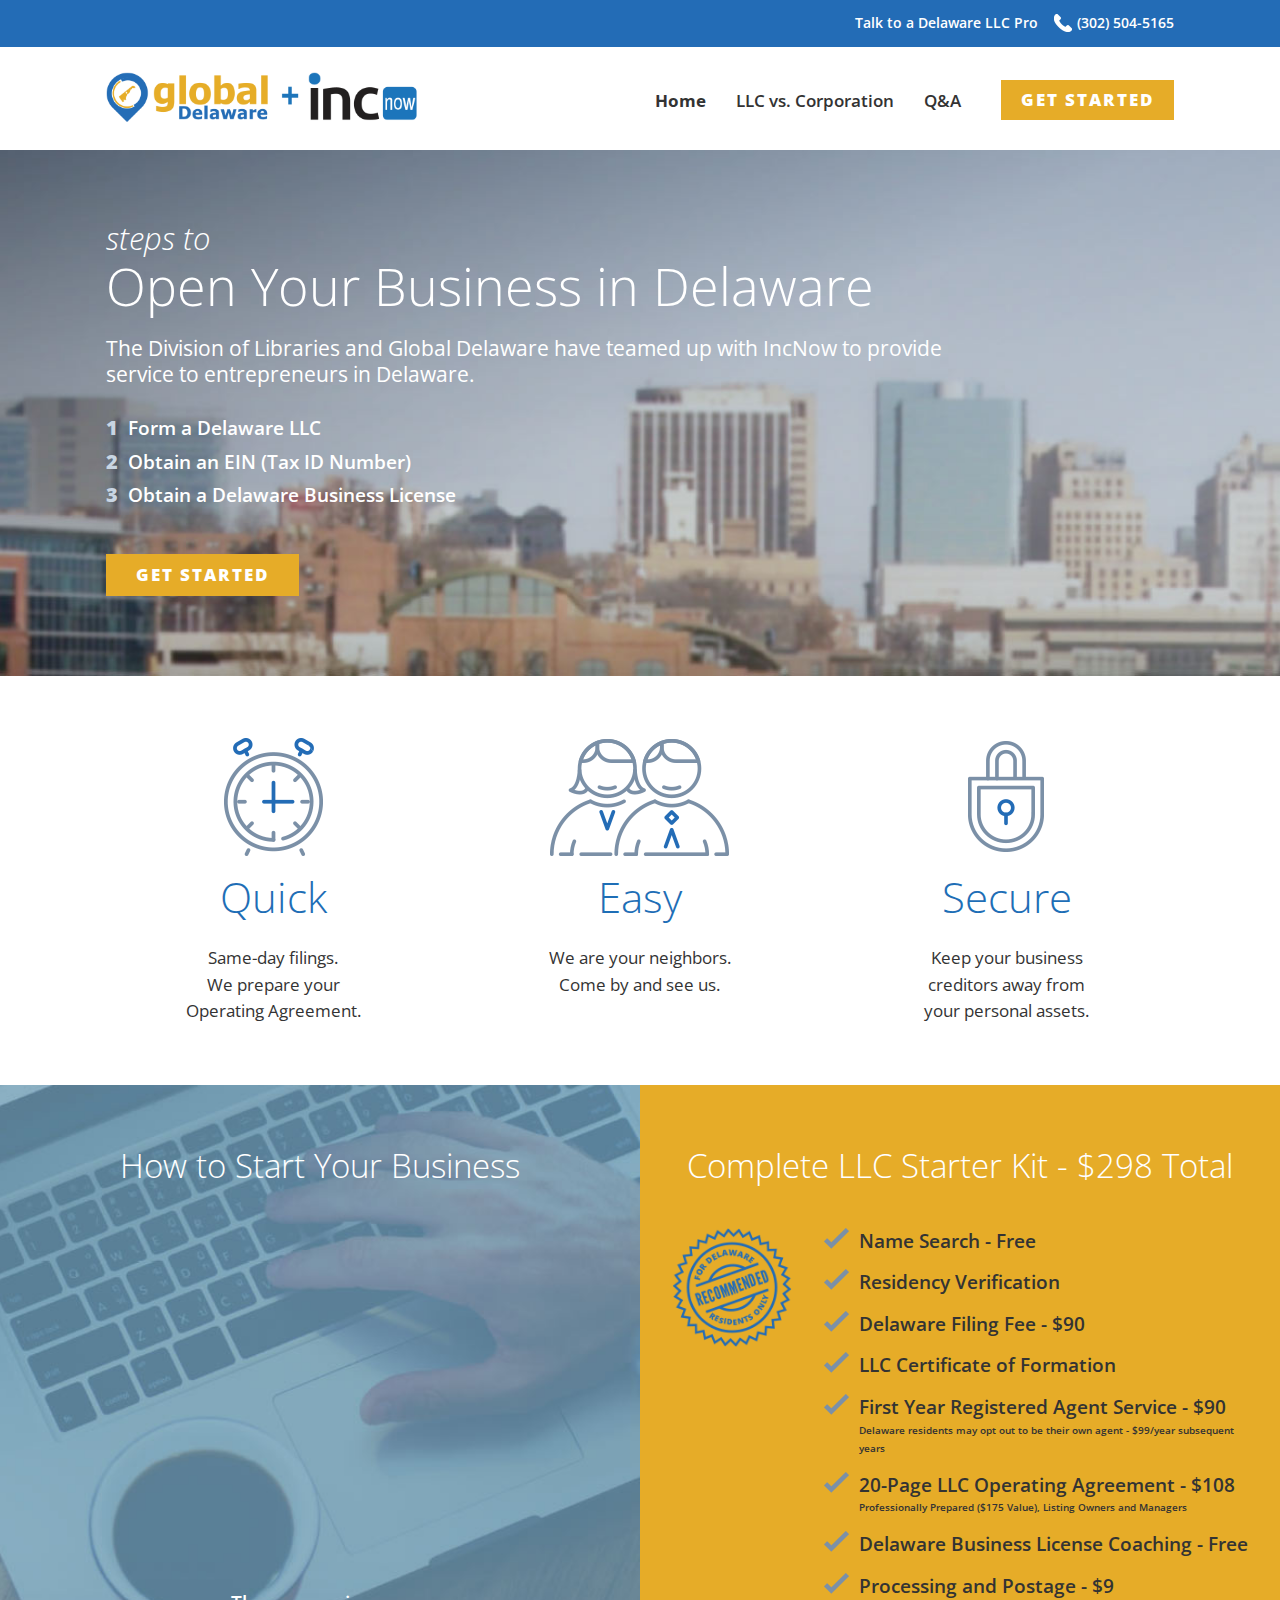
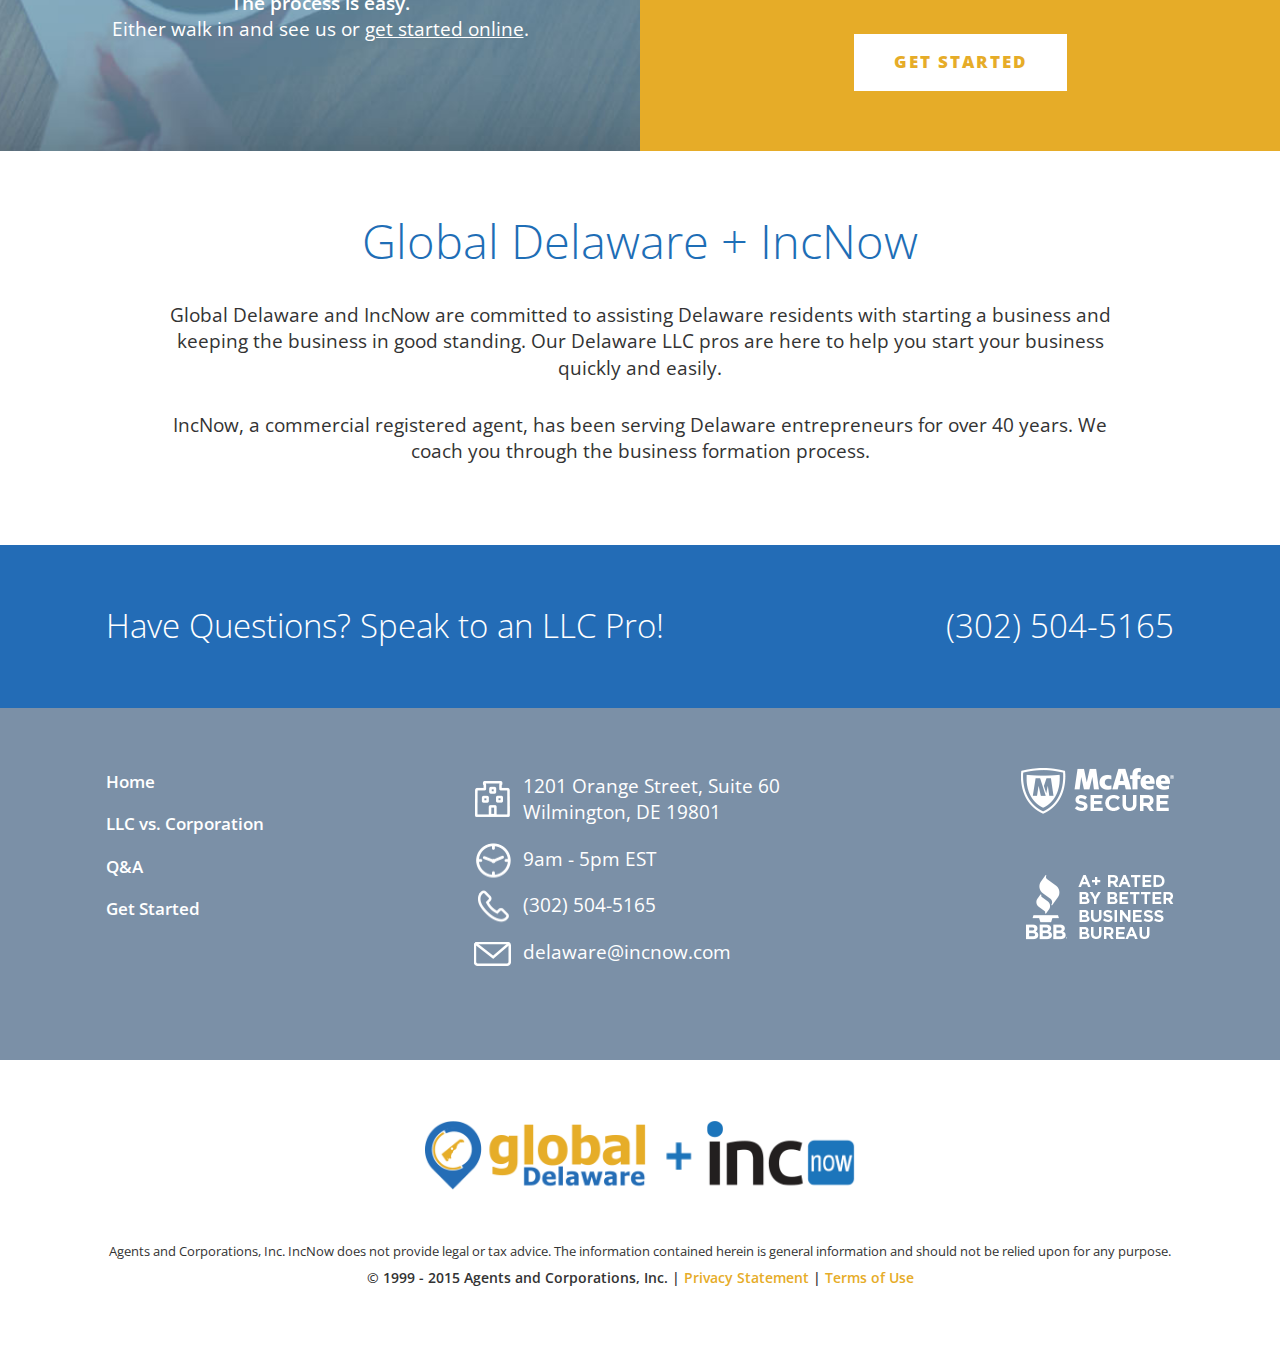
<file: delaware/index.html>
<!DOCTYPE html>
<!--[if lt IE 7 ]> <html class="ie6"> <![endif]-->
<!--[if IE 7 ]>    <html class="ie7"> <![endif]-->
<!--[if IE 8 ]>    <html class="ie8"> <![endif]-->
<!--[if IE 9 ]>    <html class="ie9"> <![endif]-->
<!--[if (gt IE 9)|!(IE)]><!--> <html lang="en-US" prefix="og: http://ogp.me/ns#"> <!--<![endif]-->
<head>
<meta name="robots" content="noindex">
<title>Home - Global Delaware + IncNow</title>
<meta http-equiv="Content-Type" content="text/html; charset=UTF-8" />
<meta content="width=device-width, initial-scale=1.0, maximum-scale=1.0, user-scalable=0" name="viewport" />   
<link rel="shortcut icon" href="images/favicon.png" type="image/x-icon" />
<link rel="stylesheet" href="style.css" type="text/css" media="all" />
<link href='https://fonts.googleapis.com/css?family=Open+Sans:300,600,800,400,600italic,300italic' rel='stylesheet' type='text/css'>
<link rel="stylesheet" href="//maxcdn.bootstrapcdn.com/font-awesome/4.3.0/css/font-awesome.min.css" />
<!--[if lt IE 9]><script src="http://www.ffc2015.com/wp-content/themes/FFC2015/js/ie-html5shiv-v3.js"></script><![endif]-->
<script type='text/javascript' src='js/jquery.js'></script>
</head>
<body class="">
	
	<header class="site-header" role="banner">
		<section class="head-top bgblue reversed">
			<div class="row">
				<div class="twelve columns">
					<p>Talk to a Delaware LLC Pro <a href="tel:3025045165">(302) 504-5165</a></p>
				</div>
		</section>
		<section class="head-bottom">
			<div class="row">
				<div class="twelve columns">
					<div class="site-logo">
					<a href="http://global.delaware.gov/" target="_blank" class="global-del"><img src="images/global-delaware-logo.png" alt="Global Delaware"></a><img src="images/plus.png" alt="+" class="plus" /><a href="http://www.incnow.com" target="_blank" class="incnow"><img src="images/incnow-logo.png" alt="IncNow"></a>
					</div>
					<div id="nav-mobile-togg">Menu <i class="fa fa-fw fa-bars"></i></div>	
					<a href="#" class="button bgmustard">Get Started</a>											
					<nav class="main-nav" role="navigation">
						<ul>
							<li class="active"><a href="/delaware/">Home</a></li>
							<li><a href="/delaware/llc-vs-corporation/">LLC vs. Corporation</a></li>
							<li><a href="/delaware/questions/">Q&amp;A</a></li>
						</ul>
					</nav>
				</div>	
			</div>		
		</section>
	</header>
    <main role="main">	
		<section class="hero-area home-hero content-bar-xl">
			<div class="row">
				<div class="ten columns reversed">
					<h1><em>steps to</em> Open Your Business in Delaware</h1>
					<p>The Division of Libraries and Global Delaware have teamed up with IncNow to provide service to entrepreneurs in Delaware.</p>
					<ol>
						<li><span>1</span> Form a Delaware LLC</li>
						<li><span>2</span> Obtain an EIN (Tax ID Number)</li>
						<li><span>3</span> Obtain a Delaware Business License</li>
					</ol>
					<a href="#" class="button bgmustard">Get Started</a>
				</div>
			</div>
		</section>

		<section class="home-icons content-bar-l">
			<div class="row">
				<div class="four columns tcenter">
					<img src="images/icon-quick.png" alt="" class="aligncenter" />
					<h2>Quick</h2>
					<p>Same-day filings.<br />We prepare your<br />Operating Agreement.</p>
				</div>
				<div class="four columns tcenter">
					<img src="images/icon-easy.png" alt="" class="aligncenter" />
					<h2>Easy</h2>
					<p>We are your neighbors.<br />Come by and see us.</p>
				</div>
				<div class="four columns tcenter">
					<img src="images/icon-secure.png" alt="" class="aligncenter" />
					<h2>Secure</h2>
					<p>Keep your business<br />creditors away from<br />your personal assets.</p>
				</div>
			</div>
		</section>

		<section class="home-two-box">
			<div class="row row-large bgmustard">
				<div class="home-vid-box six columns">
					<article class="reversed tcenter">
						<h3>How to Start Your Business</h3>
						<div class="fix-vid-wrap">
							<iframe width="100%" src="https://www.youtube.com/embed/TemvLF2uDlY?rel=0" frameborder="0" allowfullscreen class="fix-vid"></iframe>
						</div>
						<p><strong>The process is easy.</strong><br />Either walk in and see us or <a href="#">get started online</a>.</p>
					</article>
				</div>
				<div class="home-check-box six columns ">
					<article class="reversed tcenter">
						<h3>Complete LLC Starter Kit - $298 Total</h3>
						<div class="row">
							<div class="three columns">
								<img src="images/recommended-seal.png" alt="Recommended for Delaware Residents Only" class="rec-seal" />
							</div>
							<div class="nine columns">
								<ul class="check-list">
									<li>Name Search - Free</li>
									<li>Residency Verification</li>
									<li>Delaware Filing Fee - $90</li>
									<li>LLC Certificate of Formation</li>
									<li>First Year Registered Agent Service - $90
									<span>Delaware residents may opt out to be their own agent - $99/year subsequent years</span></li>
									<li>20-Page LLC Operating Agreement - $108
									<span>Professionally Prepared ($175 Value), Listing Owners and Managers</span></li>
									<li>Delaware Business License Coaching - Free</li>
									<li>Processing and Postage - $9</li>
								</ul>
							</div>
						</div>
						<a href="#" class="button bgwhite">Get Started</a>
					</article>
				</div>
			</div>
		</section>

		<section class="home-content content-bar-l">
			<div class="row">
				<div class="twelve columns tcenter">				
					<h2>Global Delaware + IncNow</h2>
					<p>Global Delaware and IncNow are committed to assisting Delaware residents with starting a business and keeping the business in good standing. Our Delaware LLC pros are here to help you start your business quickly and easily.</p><p>IncNow, a commercial registered agent, has been serving Delaware entrepreneurs for over 40 years. We coach you through the business formation process.</p>
				</div>				
			</div>
		</section>
		
	</main><!-- /role main-->
	
	

	<footer class="site-footer">
		<header class="foot-contact-bar content-bar-l bgblue reversed">
			<div class="row">
				<div class="eight columns">
					<h3>Have Questions? Speak to an LLC Pro!</h3>
				</div>
				<div class="four columns tright">
					<a href="tel:3025045165">(302) 504-5165</a>
				</div>
		</header>
		<section class="foot-top bgbluegrey reversed content-bar-l">
			<div class="row">
				<div class="four columns">					
					<ul class="foot-nav">
						<li><a href="/delaware/">Home</a></li>
						<li><a href="/delaware/llc-vs-corporation/">LLC vs. Corporation</a></li>						
						<li><a href="/delaware/questions/">Q&A</a></li>
						<li><a href="#">Get Started</a></li>
					</ul>			
				</div>	
				<div class="four columns">
					<ul class="foot-icons">
						<li class="icon-address">1201 Orange Street, Suite 60<br />Wilmington, DE 19801</a></li>
						<li class="icon-clock">9am - 5pm EST</a></li>
						<li class="icon-phone"><a href="tel:3025045165">(302) 504-5165</a></li>
						<li class="icon-email"><a href="mailto:delaware@incnow.com">delaware@incnow.com</a></li>
					</ul>
				</div>	
				<div class="four columns foot-logos ">
					<a href="#"><img src="images/mcafee-logo.png" alt="McAfee" class="alignright" /></a>
					<a href="#"><img src="images/bbb-logo.png" alt="BBB A+ rated"  class="alignright" /></a>
				</div>
			</div>
		</section>
		<section class="foot-bot content-bar-l">
			<div class="row">
				<div class="twelve columns tcenter">
					<div class="foot-logo aligncenter">
						<a href="http://global.delaware.gov/" target="_blank" class="global-del"><img src="images/global-delaware-logo.png" alt="Global Delaware"></a><img src="images/plus.png" alt="+" class="plus" /><a href="http://www.incnow.com" target="_blank" class="incnow"><img src="images/incnow-logo.png" alt="IncNow"></a>
					</div>
					<p>Agents and Corporations, Inc. IncNow does not provide legal or tax advice. The information contained herein is general information and should not be relied upon for any purpose.</p>
					<p class="copy-bar">&copy; 1999 - 2015 Agents and Corporations, Inc. | <a href="#">Privacy Statement</a> | <a href="#">Terms of Use</a></p>
				</div>
			</div>
		</section>

	</footer>  


<script type='text/javascript' src='js/modernizr.foundation.js'></script>
<script type='text/javascript' src='js/jquery.equalheights.js'></script>
<script type='text/javascript' src='js/functions.js'></script>

	
</body>
</html>
</file>
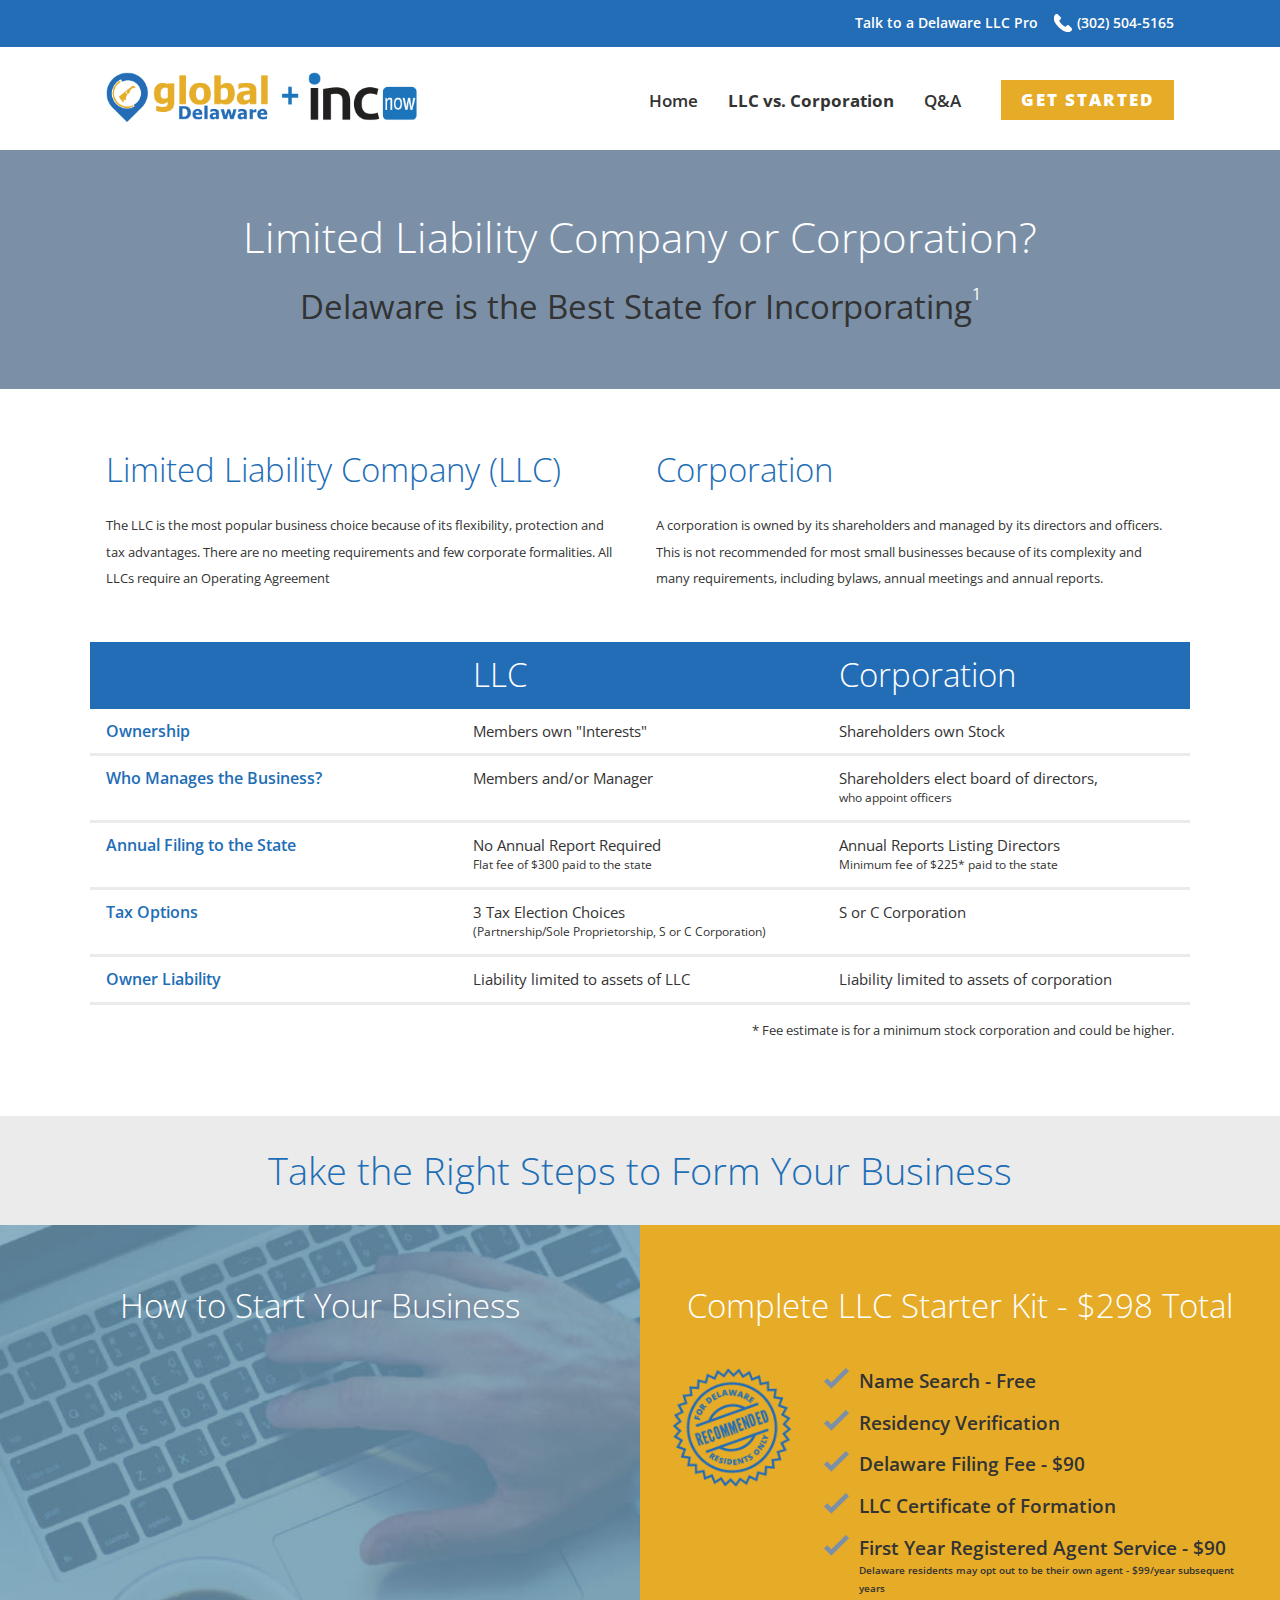
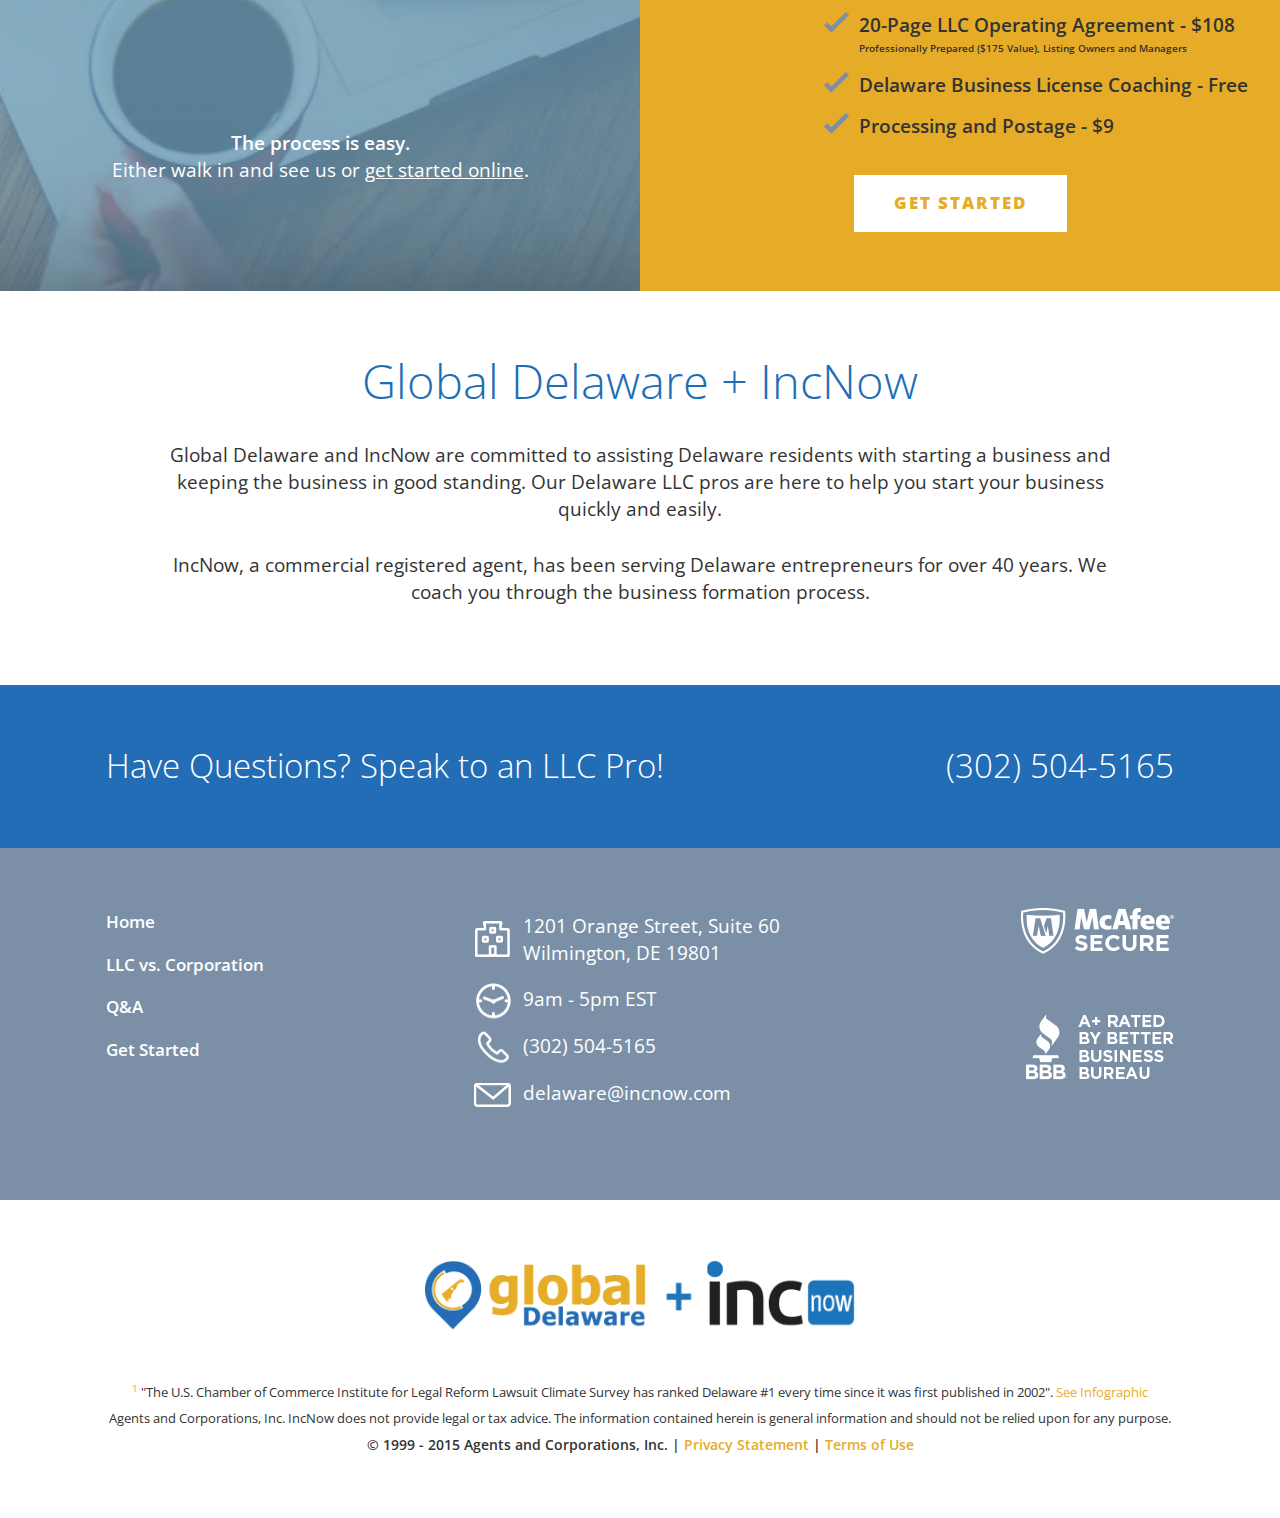
<file: delaware/llc-vs-corporation/index.html>
<!DOCTYPE html>
<!--[if lt IE 7 ]> <html class="ie6"> <![endif]-->
<!--[if IE 7 ]>    <html class="ie7"> <![endif]-->
<!--[if IE 8 ]>    <html class="ie8"> <![endif]-->
<!--[if IE 9 ]>    <html class="ie9"> <![endif]-->
<!--[if (gt IE 9)|!(IE)]><!--> <html lang="en-US" prefix="og: http://ogp.me/ns#"> <!--<![endif]-->
<head>
<meta name="robots" content="noindex">
<title>LLC vs. Corporation - Global Delaware + IncNow</title>
<meta http-equiv="Content-Type" content="text/html; charset=UTF-8" />
<meta content="width=device-width, initial-scale=1.0, maximum-scale=1.0, user-scalable=0" name="viewport" />   
<link rel="shortcut icon" href="../images/favicon.png" type="image/x-icon" />
<link rel="stylesheet" href="../style.css" type="text/css" media="all" />
<link href='https://fonts.googleapis.com/css?family=Open+Sans:300,600,800,400,600italic,300italic' rel='stylesheet' type='text/css'>
<link rel="stylesheet" href="//maxcdn.bootstrapcdn.com/font-awesome/4.3.0/css/font-awesome.min.css" />
<!--[if lt IE 9]><script src="http://www.ffc2015.com/wp-content/themes/FFC2015/js/ie-html5shiv-v3.js"></script><![endif]-->
<script type='text/javascript' src='../js/jquery.js'></script>
</head>
<body class="">
	
	<header class="site-header" role="banner">
		<section class="head-top bgblue reversed">
			<div class="row">
				<div class="twelve columns">
					<p>Talk to a Delaware LLC Pro <a href="tel:3025045165">(302) 504-5165</a></p>
				</div>
		</section>
		<section class="head-bottom">
			<div class="row">
				<div class="twelve columns">
					<div class="site-logo">
					<a href="http://global.delaware.gov/" target="_blank" class="global-del"><img src="../images/global-delaware-logo.png" alt="Global Delaware"></a><img src="../images/plus.png" alt="+" class="plus" /><a href="http://www.incnow.com" target="_blank" class="incnow"><img src="../images/incnow-logo.png" alt="IncNow"></a>
					</div>
					<div id="nav-mobile-togg">Menu <i class="fa fa-fw fa-bars"></i></div>	
					<a href="#" class="button bgmustard">Get Started</a>											
					<nav class="main-nav" role="navigation">
						<ul>
							<li><a href="/delaware/">Home</a></li>
							<li class="active"><a href="/delaware/llc-vs-corporation/">LLC vs. Corporation</a></li>
							<li><a href="/delaware/questions/">Q&amp;A</a></li>
						</ul>
					</nav>

				</div>	
			</div>		
		</section>
	</header>
    <main role="main">	
		<section class="hero-area sub-hero content-bar-l bgbluegrey">
			<div class="row">
				<div class="ten columns centered reversed tcenter">
					<h1>Limited Liability Company or Corporation?</h1>
					<h2>Delaware is the Best State for Incorporating<sup><a href="#1">1</a></sup></h2>					
				</div>
			</div>
		</section>

		<article class="sub-open content-bar-l">
			<div class="row">
				<div class="six columns">					
					<h2>Limited Liability Company (LLC) </h2>
					<p>The LLC is the most popular business choice because of its flexibility, protection and tax advantages. There are no meeting requirements and few corporate formalities. All LLCs require an Operating Agreement</p>
				</div>	
				<div class="six columns">					
					<h2>Corporation</h2>
					<p>A corporation is owned by its shareholders and managed by its directors and officers. This is not recommended for most small businesses because of its complexity and many requirements, including bylaws, annual meetings and annual reports.</p>
				</div>
			</div>
			<section class="compare-layout upipad">
				<div class="row bgblue compare-head">
					<div class="four columns reversed"></div>
					<div class="four columns reversed">
						<h3>LLC</h3>
					</div>
					<div class="four columns reversed">
						<h3>Corporation</h3>
					</div>
				</div>
				<div class="row compare-row">
					<div class="four columns ">
						<h4>Ownership</h4>
					</div>
					<div class="four columns ">
						<p>Members own "Interests"</p>
					</div>
					<div class="four columns ">
						<p>Shareholders own Stock</p>
					</div>
				</div>
				<div class="row compare-row">
					<div class="four columns ">
						<h4>Who Manages the Business?</h4>
					</div>
					<div class="four columns ">
						<p>Members and/or Manager</p>
					</div>
					<div class="four columns ">
						<p>Shareholders elect board of directors,<span>who appoint officers</span></p>
					</div>
				</div>
				<div class="row compare-row">
					<div class="four columns ">
						<h4>Annual Filing to the State</h4>
					</div>
					<div class="four columns ">
						<p>No Annual Report Required<span>Flat fee of $300 paid to the state</span></p>
					</div>
					<div class="four columns ">
						<p>Annual Reports Listing Directors<span>Minimum fee of $225* paid to the state</span></p>
					</div>
				</div>
				<div class="row compare-row">
					<div class="four columns ">
						<h4>Tax Options</h4>
					</div>
					<div class="four columns ">
						<p>3 Tax Election Choices<span>(Partnership/Sole Proprietorship, S or C Corporation)</span></p>
					</div>
					<div class="four columns ">
						<p>S or C Corporation</p>
					</div>
				</div>
				<div class="row compare-row">
					<div class="four columns ">
						<h4>Owner Liability</h4>
					</div>
					<div class="four columns ">
						<p>Liability limited to assets of LLC</p>
					</div>
					<div class="four columns ">
						<p>Liability limited to assets of corporation</p>
					</div>
				</div>
				<div class="row">
					<div class="twelve columns">
						<p class="footnote tright">* Fee estimate is for a minimum stock corporation and could be higher.</p>
					</div>
				</div>
			</section>

			<section class="compare-layout downipad">
				<div class="row bgblue compare-head">				
					<div class="twelve columns reversed">
						<h3>LLC</h3>						
					</div>
				</div>
				<div class="row">
					<div class="twelve columns">
						<ul class="compare-mob">
							<li>
								<h4>Ownership</h4>
								<p>Members own "Interests"</p>
							</li>
							<li>
								<h4>Who Manages the Business?</h4>
								<p>Members and/or Manager</p>
							</li>
							<li>
								<h4>Annual Filing to the State</h4>
								<p>No Annual Report Required<span>Flat fee of $300 paid to the state</span></p>
							</li>
							<li>
								<h4>Tax Options</h4>
								<p>3 Tax Election Choices<span>(Partnership/Sole Proprietorship, S or C Corporation)</span></p>
							</li>
							<li>
								<h4>Owner Liability</h4>
								<p>Liability limited to assets of LLC</p>
							</li>
						</ul>
					</div>
				</div>
				<div class="row bgblue compare-head">	
					<div class="twelve columns reversed">
						<h3>Corporation</h3>
					</div>
				</div>
				<div class="row">
					<div class="twelve columns">
						<ul class="compare-mob">
							<li>
								<h4>Ownership</h4>
								<p>Shareholders own Stock</p>
							</li>
							<li>
								<h4>Who Manages the Business?</h4>
								<p>Shareholders elect board of directors,<span>who appoint officers</span></p>
							</li>
							<li>
								<h4>Annual Filing to the State</h4>
								<p>Annual Reports Listing Directors<span>Minimum fee of $225* paid to the state</span></p>
							</li>
							<li>
								<h4>Tax Options</h4>
								<p>S or C Corporation</p>
							</li>
							<li>
								<h4>Owner Liability</h4>
								<p>Liability limited to assets of corporation</p>
							</li>
						</ul>
					</div>
				</div>			
				<div class="row">
					<div class="twelve columns">
						<p class="footnote">* Fee estimate is for a minimum stock corporation and could be higher.</p>
					</div>
				</div>
			</section>

		</article>

		<section class="bglgrey content-bar tcenter take-steps">
			<div class="row">
				<div class="twelve columns">
					<h2><a href="http://firststeps.Delaware.gov">Take the Right Steps to Form Your Business</a></h2>
				</div>
			</div>
		</section>

		<section class="home-two-box">
			<div class="row row-large bgmustard">
				<div class="home-vid-box six columns">
					<article class="reversed tcenter">
						<h3>How to Start Your Business</h3>
						<div class="fix-vid-wrap">
							<iframe width="100%" src="https://www.youtube.com/embed/TemvLF2uDlY?rel=0" frameborder="0" allowfullscreen class="fix-vid"></iframe>
						</div>
						<p><strong>The process is easy.</strong><br />Either walk in and see us or <a href="#">get started online</a>.</p>
					</article>
				</div>
				<div class="home-check-box six columns ">
					<article class="reversed tcenter">
						<h3>Complete LLC Starter Kit - $298 Total</h3>
						<div class="row">
							<div class="three columns">
								<img src="../images/recommended-seal.png" alt="Recommended for Delaware Residents Only" class="rec-seal" />
							</div>
							<div class="nine columns">
								<ul class="check-list">
									<li>Name Search - Free</li>
									<li>Residency Verification</li>
									<li>Delaware Filing Fee - $90</li>
									<li>LLC Certificate of Formation</li>
									<li>First Year Registered Agent Service - $90
									<span>Delaware residents may opt out to be their own agent - $99/year subsequent years</span></li>
									<li>20-Page LLC Operating Agreement - $108
									<span>Professionally Prepared ($175 Value), Listing Owners and Managers</span></li>
									<li>Delaware Business License Coaching - Free</li>
									<li>Processing and Postage - $9</li>
								</ul>
							</div>
						</div>
						<a href="#" class="button bgwhite">Get Started</a>
					</article>
				</div>
			</div>
		</section>

		<section class="home-content content-bar-l">
			<div class="row">
				<div class="twelve columns tcenter">				
					<h2>Global Delaware + IncNow</h2>
					<p>Global Delaware and IncNow are committed to assisting Delaware residents with starting a business and keeping the business in good standing. Our Delaware LLC pros are here to help you start your business quickly and easily.</p><p>IncNow, a commercial registered agent, has been serving Delaware entrepreneurs for over 40 years. We coach you through the business formation process.</p>
				</div>				
			</div>
		</section>
		
	</main><!-- /role main-->
	
	

	<footer class="site-footer">
		<header class="foot-contact-bar content-bar-l bgblue reversed">
			<div class="row">
				<div class="eight columns">
					<h3>Have Questions? Speak to an LLC Pro!</h3>
				</div>
				<div class="four columns tright">
					<a href="tel:3025045165">(302) 504-5165</a>
				</div>
		</header>
		<section class="foot-top bgbluegrey reversed content-bar-l">
			<div class="row">
				<div class="four columns">					
					<ul class="foot-nav">
						<li><a href="/delaware/">Home</a></li>
						<li><a href="/delaware/llc-vs-corporation/">LLC vs. Corporation</a></li>						
						<li><a href="/delaware/questions/">Q&A</a></li>
						<li><a href="#">Get Started</a></li>
					</ul>			
				</div>	
				<div class="four columns">
					<ul class="foot-icons">
						<li class="icon-address">1201 Orange Street, Suite 60<br />Wilmington, DE 19801</a></li>
						<li class="icon-clock">9am - 5pm EST</a></li>
						<li class="icon-phone"><a href="tel:3025045165">(302) 504-5165</a></li>
						<li class="icon-email"><a href="mailto:delaware@incnow.com">delaware@incnow.com</a></li>
					</ul>
				</div>	
				<div class="four columns foot-logos ">
					<a href="https://www.mcafeesecure.com/verify?host=www.incnow.com"><img src="../images/mcafee-logo.png" alt="McAfee" class="alignright" /></a>
					<a href="http://www.bbb.org/delaware/business-reviews/incorporating-companies/agents-and-corporations-inc-in-wilmington-de-21002064/#bbbonlineclick"><img src="../images/bbb-logo.png" alt="BBB A+ rated"  class="alignright" /></a>
				</div>
			</div>
		</section>
		<section class="foot-bot content-bar-l">
			<div class="row">
				<div class="twelve columns tcenter">
					<div class="foot-logo aligncenter">
						<a href="http://global.delaware.gov/" target="_blank" class="global-del"><img src="../images/global-delaware-logo.png" alt="Global Delaware"></a><img src="../images/plus.png" alt="+" class="plus" /><a href="http://www.incnow.com" target="_blank" class="incnow"><img src="../images/incnow-logo.png" alt="IncNow"></a>
					</div>
					<p><sup><a id="1">1</a></sup> "The U.S. Chamber of Commerce Institute for Legal Reform Lawsuit Climate Survey has ranked Delaware #1 every time since it was first published in 2002". <a href="/delaware/why-incorporate-in-delaware.pdf" target="_blank">See Infographic</a></p>
					<p>Agents and Corporations, Inc. IncNow does not provide legal or tax advice. The information contained herein is general information and should not be relied upon for any purpose.</p>
					<p class="copy-bar">&copy; 1999 - 2015 Agents and Corporations, Inc. | <a href="/privacy-statement/">Privacy Statement</a> | <a href="/terms-of-use/">Terms of Use</a></p>
				</div>
			</div>
		</section>

	</footer>  


<script type='text/javascript' src='../js/modernizr.foundation.js'></script>
<script type='text/javascript' src='../js/jquery.equalheights.js'></script>
<script type='text/javascript' src='../js/functions.js'></script>

	
</body>
</html>
</file>
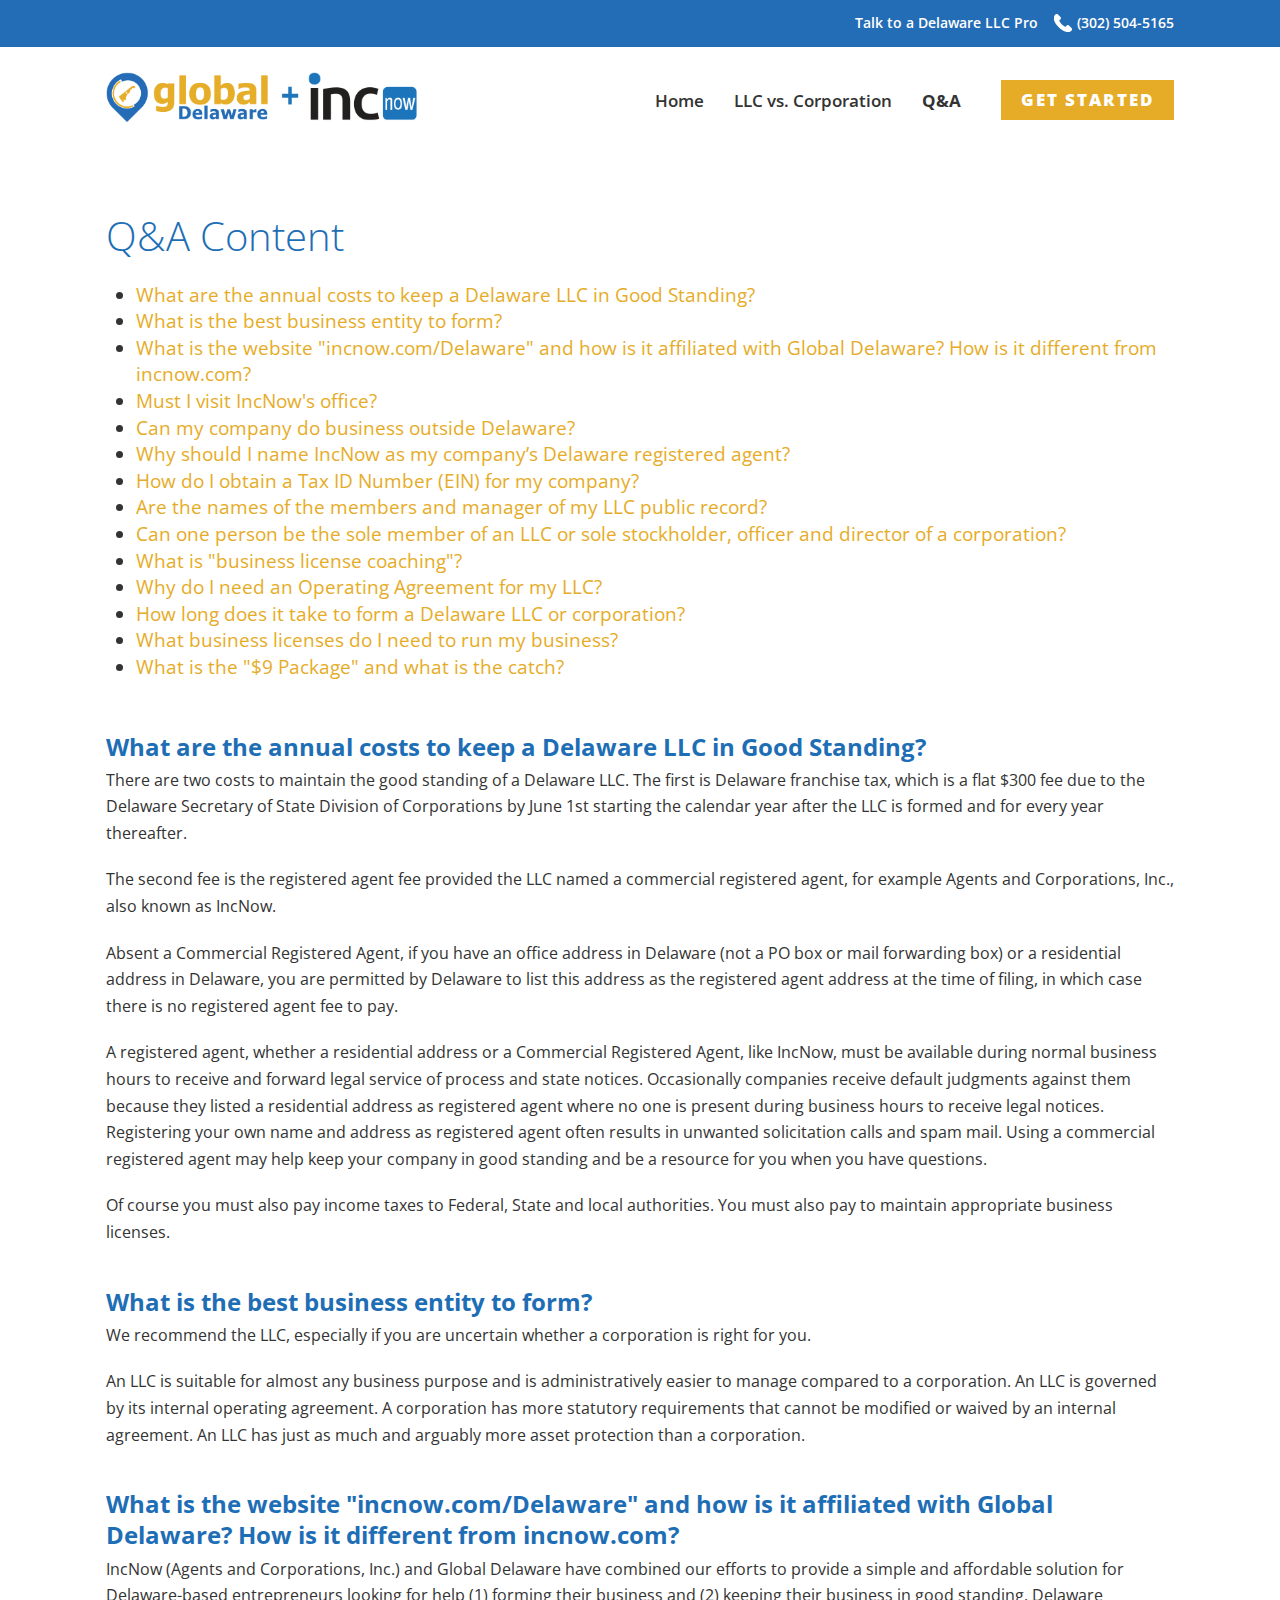
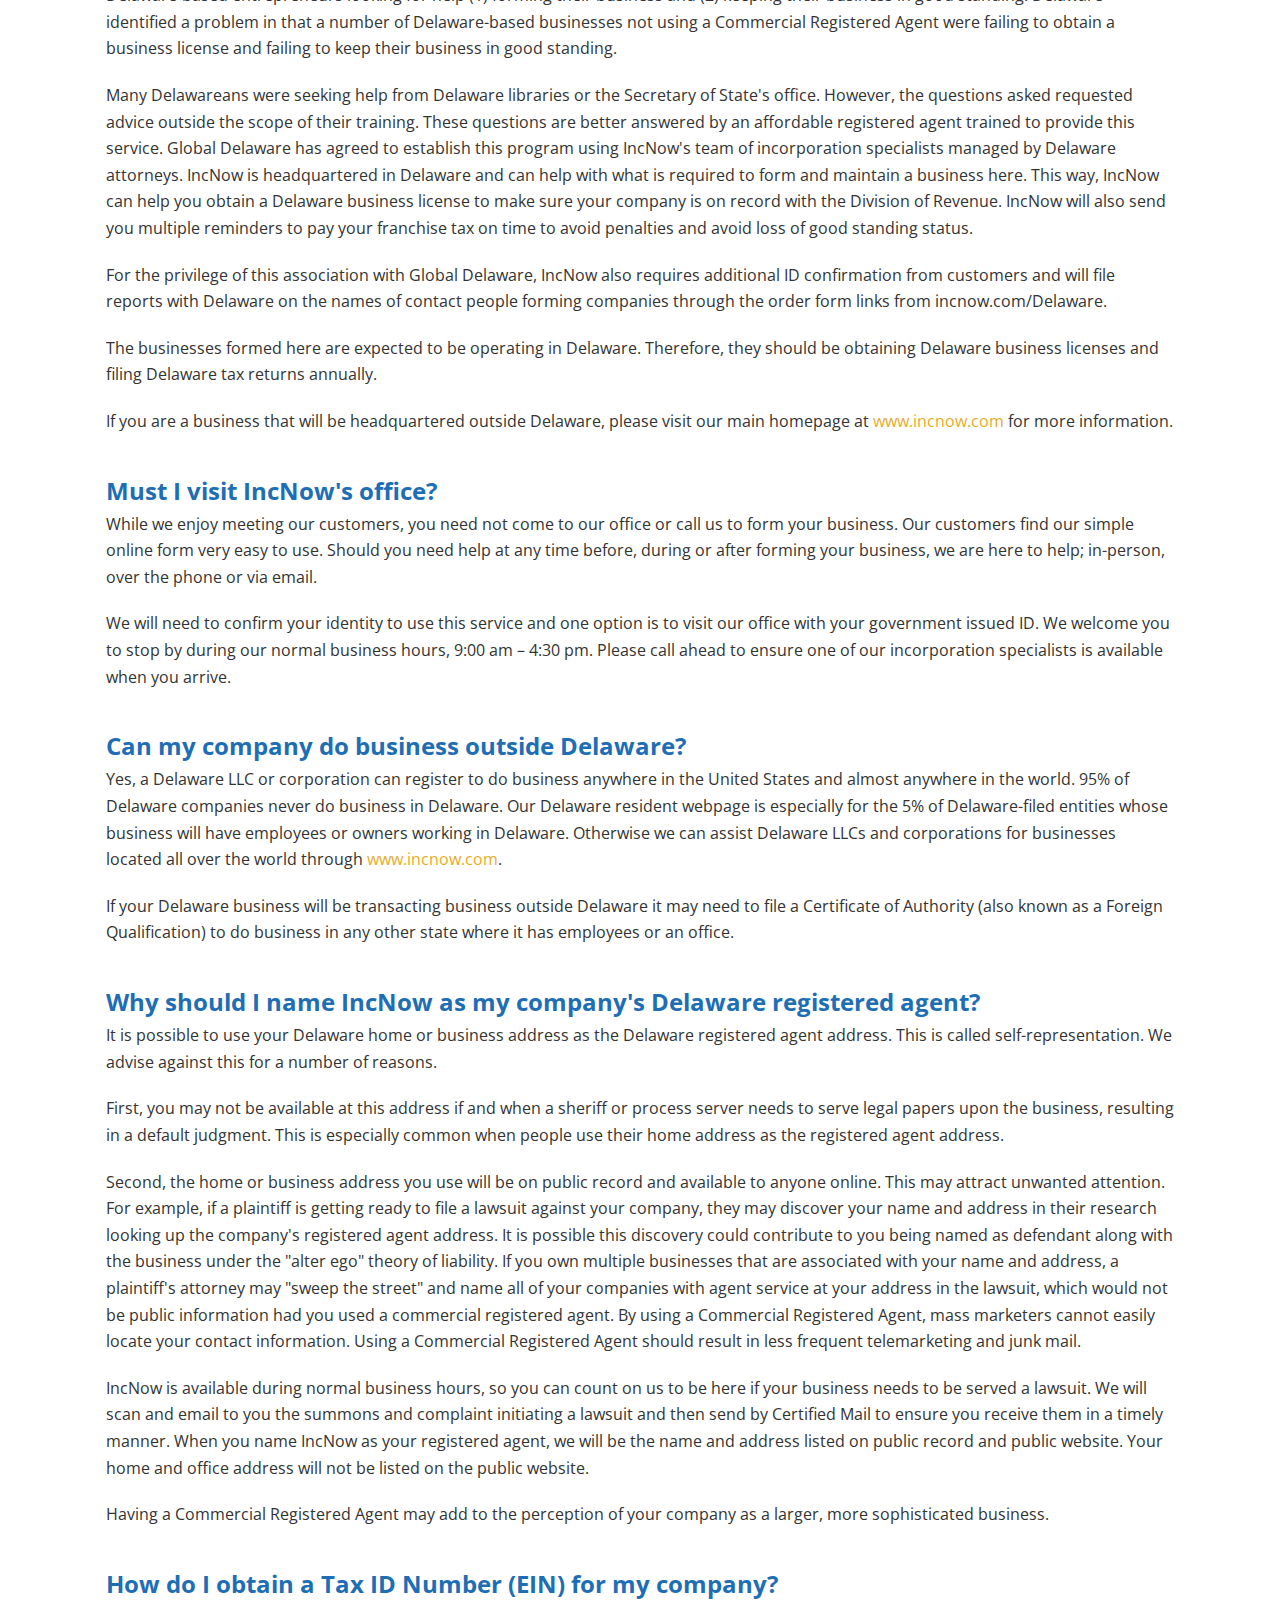
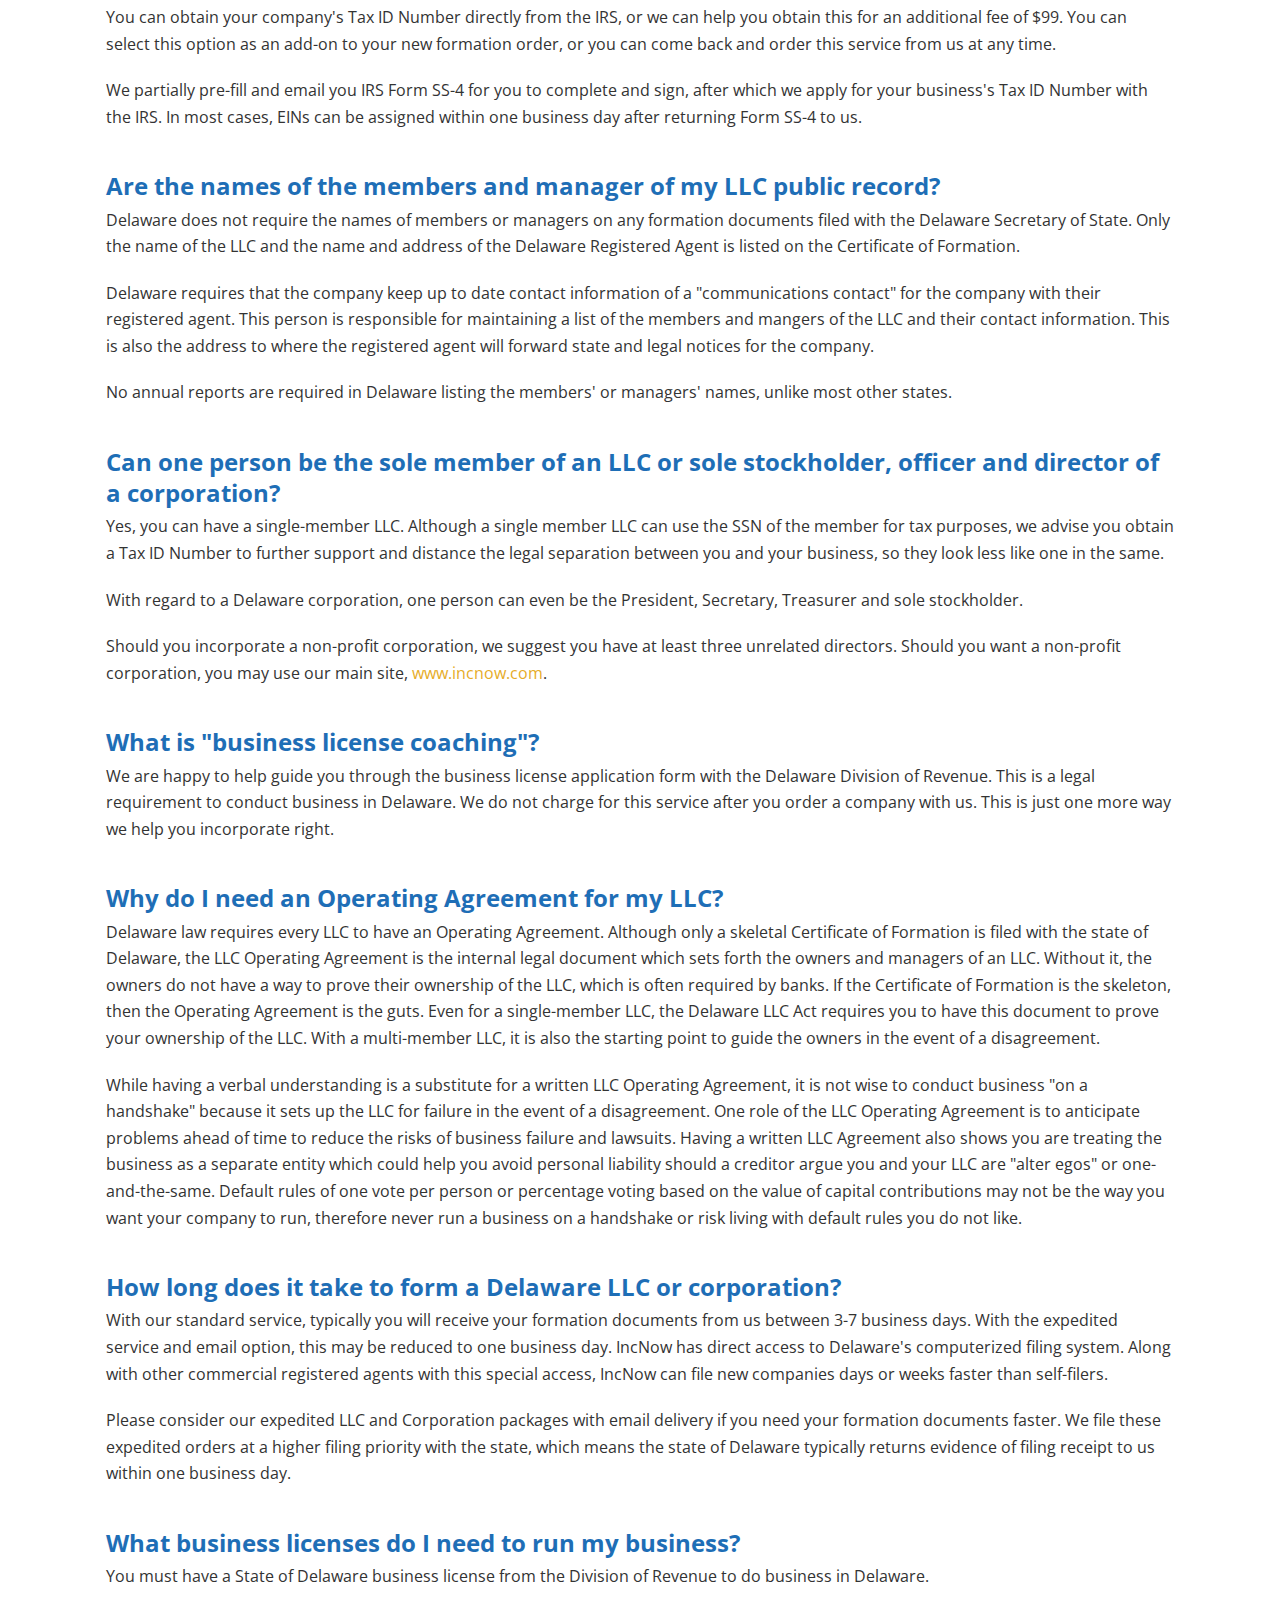
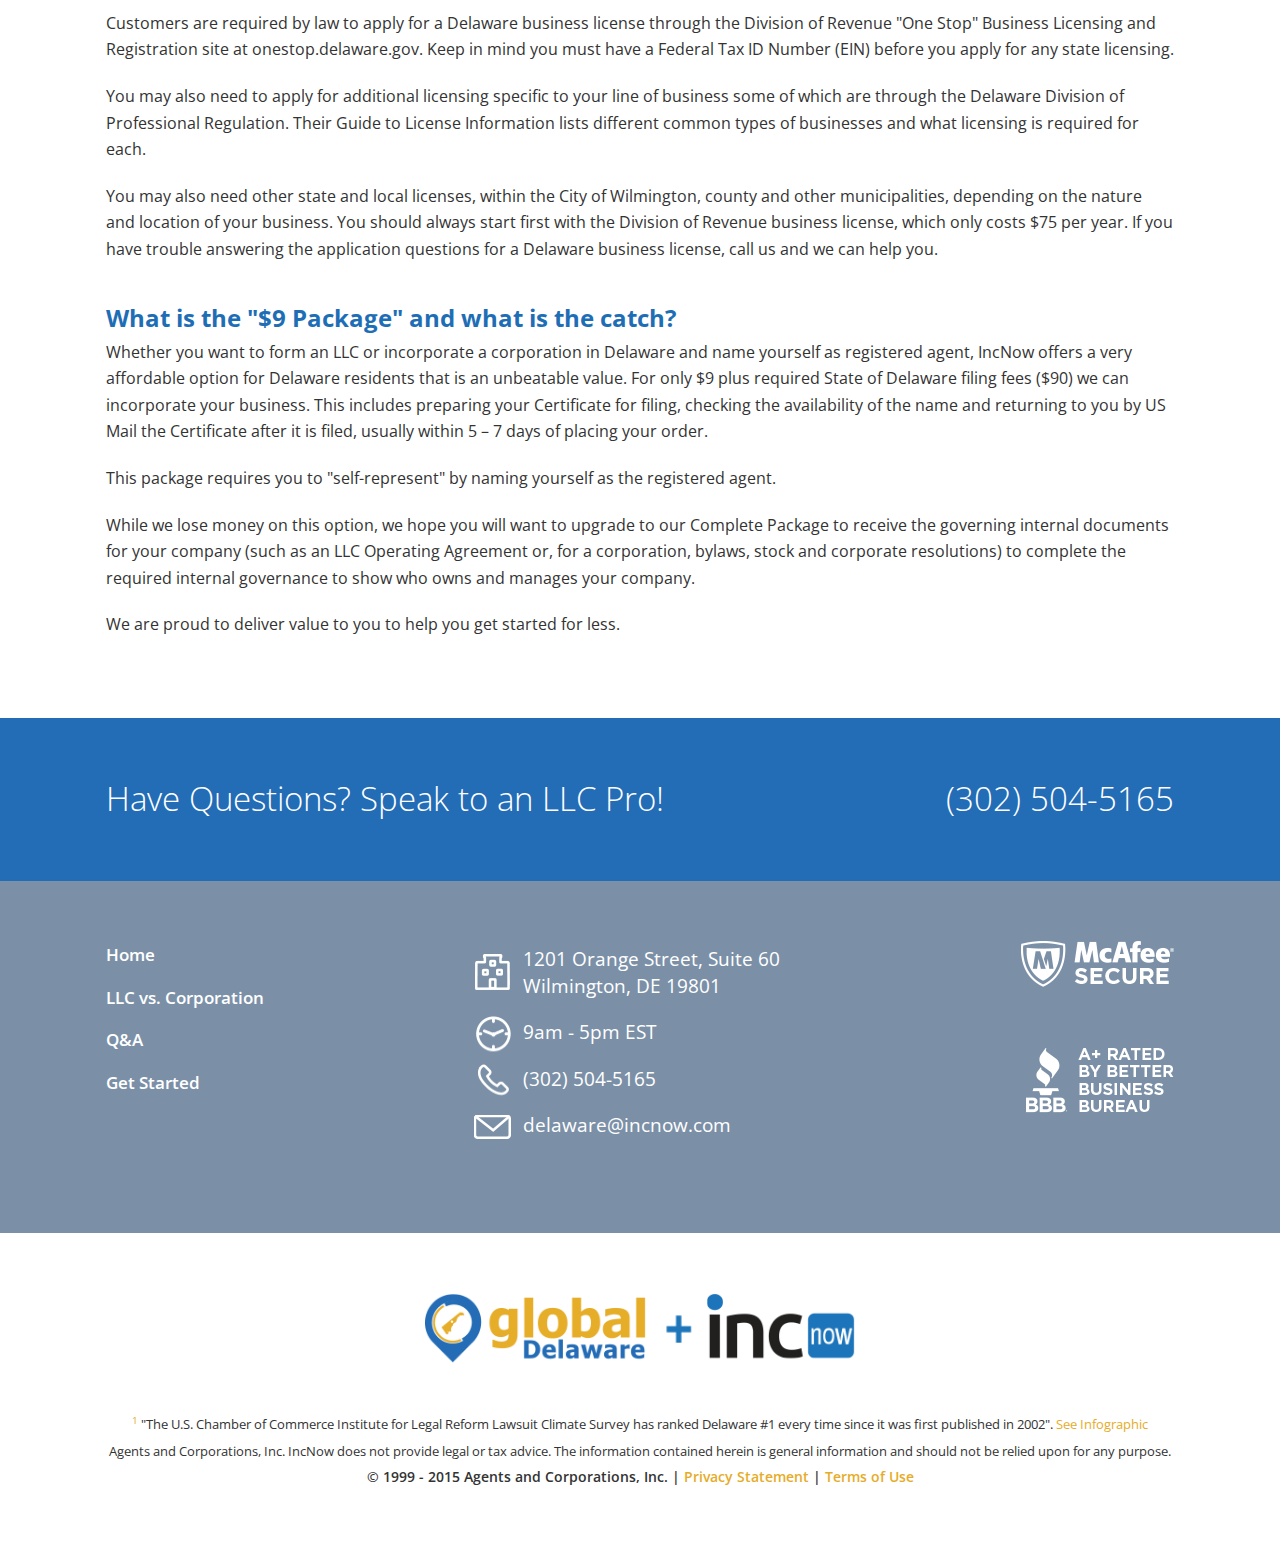
<file: delaware/questions/index.html>
<!DOCTYPE html>
<!--[if lt IE 7 ]> <html class="ie6"> <![endif]-->
<!--[if IE 7 ]>    <html class="ie7"> <![endif]-->
<!--[if IE 8 ]>    <html class="ie8"> <![endif]-->
<!--[if IE 9 ]>    <html class="ie9"> <![endif]-->
<!--[if (gt IE 9)|!(IE)]><!--> <html lang="en-US" prefix="og: http://ogp.me/ns#"> <!--<![endif]-->
<head>
<meta name="robots" content="noindex">
<title>Questions - Global Delaware + IncNow</title>
<meta http-equiv="Content-Type" content="text/html; charset=UTF-8" />
<meta content="width=device-width, initial-scale=1.0, maximum-scale=1.0, user-scalable=0" name="viewport" />   
<link rel="shortcut icon" href="../images/favicon.png" type="image/x-icon" />
<link rel="stylesheet" href="../style.css" type="text/css" media="all" />
<link href='https://fonts.googleapis.com/css?family=Open+Sans:300,600,800,400,600italic,300italic' rel='stylesheet' type='text/css'>
<link rel="stylesheet" href="//maxcdn.bootstrapcdn.com/font-awesome/4.3.0/css/font-awesome.min.css" />
<!--[if lt IE 9]><script src="http://www.ffc2015.com/wp-content/themes/FFC2015/js/ie-html5shiv-v3.js"></script><![endif]-->
<script type='text/javascript' src='../js/jquery.js'></script>
</head>
<body class="">
	
	<header class="site-header" role="banner">
		<section class="head-top bgblue reversed">
			<div class="row">
				<div class="twelve columns">
					<p>Talk to a Delaware LLC Pro <a href="tel:3025045165">(302) 504-5165</a></p>
				</div>
		</section>
		<section class="head-bottom">
			<div class="row">
				<div class="twelve columns">
					<div class="site-logo">
					<a href="http://global.delaware.gov/" target="_blank" class="global-del"><img src="../images/global-delaware-logo.png" alt="Global Delaware"></a><img src="../images/plus.png" alt="+" class="plus" /><a href="http://www.incnow.com" target="_blank" class="incnow"><img src="../images/incnow-logo.png" alt="IncNow"></a>
					</div>
					<div id="nav-mobile-togg">Menu <i class="fa fa-fw fa-bars"></i></div>	
					<a href="#" class="button bgmustard">Get Started</a>											
					<nav class="main-nav" role="navigation">
						<ul>
							<li><a href="/delaware/">Home</a></li>
							<li><a href="/delaware/llc-vs-corporation/">LLC vs. Corporation</a></li>
							<li class="active"><a href="/delaware/questions/">Q&amp;A</a></li>
						</ul>
					</nav>

				</div>	
			</div>		
		</section>
	</header>
    <main role="main">	
		<section class=" content-bar-l">
			<div class="row">
				<div class="twelve columns">	
					<article class="faq-content">
						<h1>Q&amp;A Content</h1>
						<ul>
							<li><a href="#qa1">What are the annual costs to keep a Delaware LLC in Good Standing?</a></li>
							<li><a href="#qa2">What is the best business entity to form?</a></li>
							<li><a href="#qa3">What is the website "incnow.com/Delaware" and how is it affiliated with Global Delaware? How is it different from incnow.com?</a></li>
							<li><a href="#qa4">Must I visit IncNow's office?</a></li>
							<li><a href="#qa5">Can my company do business outside Delaware?</a></li>
							<li><a href="#qa6">Why should I name IncNow as my company’s Delaware registered agent?</a></li>
							<li><a href="#qa7">How do I obtain a Tax ID Number (EIN) for my company?</a></li>
							<li><a href="#qa8">Are the names of the members and manager of my LLC public record?</a></li>
							<li><a href="#qa9">Can one person be the sole member of an LLC or sole stockholder, officer and director of a corporation?</a></li>
							<li><a href="#qa10">What is "business license coaching"?</a></li>
							<li><a href="#qa11">Why do I need an Operating Agreement for my LLC?</a></li>
							<li><a href="#qa12">How long does it take to form a Delaware LLC or corporation?</a></li>
							<li><a href="#qa13">What business licenses do I need to run my business?</a></li>
							<li><a href="#qa14">What is the "$9 Package" and what is the catch?</a></li>
						</ul>
						<a name="qa1"></a>
						<h2>What are the annual costs to keep a Delaware LLC in Good Standing?</h2>
						<p>There are two costs to maintain the good standing of a Delaware LLC. The first is Delaware franchise tax, which is a flat $300 fee due to the Delaware Secretary of State Division of Corporations by June 1st starting the calendar year after the LLC is formed and for every year thereafter.</p>
						<p>The second fee is the registered agent fee provided the LLC named a commercial registered agent, for example Agents and Corporations, Inc., also known as IncNow.</p>
						<p>Absent a Commercial Registered Agent, if you have an office address in Delaware (not a PO box or mail forwarding box) or a residential address in Delaware, you are permitted by Delaware to list this address as the registered agent address at the time of filing, in which case there is no registered agent fee to pay.</p>
						<p>A registered agent, whether a residential address or a Commercial Registered Agent, like IncNow, must be available during normal business hours to receive and forward legal service of process and state notices. Occasionally companies receive default judgments against them because they listed a residential address as registered agent where no one is present during business hours to receive legal notices. Registering your own name and address as registered agent often results in unwanted solicitation calls and spam mail. Using a commercial registered agent may help keep your company in good standing and be a resource for you when you have questions.</p>
						<p>Of course you must also pay income taxes to Federal, State and local authorities. You must also pay to maintain appropriate business licenses.</p>
						<a name="qa2"></a>
						<h2>What is the best business entity to form?</h2>
						<p>We recommend the LLC, especially if you are uncertain whether a corporation is right for you.</p>
						<p>An LLC is suitable for almost any business purpose and is administratively easier to manage compared to a corporation. An LLC is governed by its internal operating agreement. A corporation has more statutory requirements that cannot be modified or waived by an internal agreement. An LLC has just as much and arguably more asset protection than a corporation.</p>
						<a name="qa3"></a>
						<h2>What is the website "incnow.com/Delaware" and how is it affiliated with Global Delaware? How is it different from incnow.com?</h2>
						<p>IncNow (Agents and Corporations, Inc.) and Global Delaware have combined our efforts to provide a simple and affordable solution for Delaware-based entrepreneurs looking for help (1) forming their business and (2) keeping their business in good standing. Delaware identified a problem in that a number of Delaware-based businesses not using a Commercial Registered Agent were failing to obtain a business license and failing to keep their business in good standing.</p>
						<p>Many Delawareans were seeking help from Delaware libraries or the Secretary of State's office. However, the questions asked requested advice outside the scope of their training. These questions are better answered by an affordable registered agent trained to provide this service. Global Delaware has agreed to establish this program using IncNow's team of incorporation specialists managed by Delaware attorneys. IncNow is headquartered in Delaware and can help with what is required to form and maintain a business here. This way, IncNow can help you obtain a Delaware business license to make sure your company is on record with the Division of Revenue. IncNow will also send you multiple reminders to pay your franchise tax on time to avoid penalties and avoid loss of good standing status.</p>
						<p>For the privilege of this association with Global Delaware, IncNow also requires additional ID confirmation from customers and will file reports with Delaware on the names of contact people forming companies through the order form links from incnow.com/Delaware.</p>
						<p>The businesses formed here are expected to be operating in Delaware. Therefore, they should be obtaining Delaware business licenses and filing Delaware tax returns annually.</p>
						<p>If you are a business that will be headquartered outside Delaware, please visit our main homepage at <a href="http://www.incnow.com">www.incnow.com</a> for more information.</p>
						<a name="qa4"></a>
						<h2>Must I visit IncNow's office?</h2>
						<p>While we enjoy meeting our customers, you need not come to our office or call us to form your business. Our customers find our simple online form very easy to use. Should you need help at any time before, during or after forming your business, we are here to help; in-person, over the phone or via email.</p>
						<p>We will need to confirm your identity to use this service and one option is to visit our office with your government issued ID. We welcome you to stop by during our normal business hours, 9:00 am – 4:30 pm. Please call ahead to ensure one of our incorporation specialists is available when you arrive.</p>
						<a name="qa5"></a>
						<h2>Can my company do business outside Delaware?</h2>
						<p>Yes, a Delaware LLC or corporation can register to do business anywhere in the United States and almost anywhere in the world. 95% of Delaware companies never do business in Delaware. Our Delaware resident webpage is especially for the 5% of Delaware-filed entities whose business will have employees or owners working in Delaware. Otherwise we can assist Delaware LLCs and corporations for businesses located all over the world through <a href="http://www.incnow.com">www.incnow.com</a>. </p>
						<p>If your Delaware business will be transacting business outside Delaware it may need to file a Certificate of Authority (also known as a Foreign Qualification) to do business in any other state where it has employees or an office.</p>
						<a name="qa6"></a>
						<h2>Why should I name IncNow as my company's Delaware registered agent?</h2>
						<p>It is possible to use your Delaware home or business address as the Delaware registered agent address. This is called self-representation. We advise against this for a number of reasons.</p>
						<p>First, you may not be available at this address if and when a sheriff or process server needs to serve legal papers upon the business, resulting in a default judgment. This is especially common when people use their home address as the registered agent address.</p>
						<p>Second, the home or business address you use will be on public record and available to anyone online. This may attract unwanted attention. For example, if a plaintiff is getting ready to file a lawsuit against your company, they may discover your name and address in their research looking up the company's registered agent address. It is possible this discovery could contribute to you being named as defendant along with the business under the "alter ego" theory of liability. If you own multiple businesses that are associated with your name and address, a plaintiff's attorney may "sweep the street" and name all of your companies with agent service at your address in the lawsuit, which would not be public information had you used a commercial registered agent. By using a Commercial Registered Agent, mass marketers cannot easily locate your contact information. Using a Commercial Registered Agent should result in less frequent telemarketing and junk mail.</p>
						<p>IncNow is available during normal business hours, so you can count on us to be here if your business needs to be served a lawsuit. We will scan and email to you the summons and complaint initiating a lawsuit and then send by Certified Mail to ensure you receive them in a timely manner. When you name IncNow as your registered agent, we will be the name and address listed on public record and public website. Your home and office address will not be listed on the public website.</p>
						<p>Having a Commercial Registered Agent may add to the perception of your company as a larger, more sophisticated business.</p>
						<a name="qa7"></a>
						<h2>How do I obtain a Tax ID Number (EIN) for my company?</h2>
						<p>You can obtain your company's Tax ID Number directly from the IRS, or we can help you obtain this for an additional fee of $99. You can select this option as an add-on to your new formation order, or you can come back and order this service from us at any time.</p>
						<p>We partially pre-fill and email you IRS Form SS-4 for you to complete and sign, after which we apply for your business's Tax ID Number with the IRS. In most cases, EINs can be assigned within one business day after returning Form SS-4 to us.</p>
						<a name="qa8"></a>
						<h2>Are the names of the members and manager of my LLC public record?</h2>
						<p>Delaware does not require the names of members or managers on any formation documents filed with the Delaware Secretary of State. Only the name of the LLC and the name and address of the Delaware Registered Agent is listed on the Certificate of Formation.</p>
						<p>Delaware requires that the company keep up to date contact information of a "communications contact" for the company with their registered agent. This person is responsible for maintaining a list of the members and mangers of the LLC and their contact information. This is also the address to where the registered agent will forward state and legal notices for the company.</p>
						<p>No annual reports are required in Delaware listing the members' or managers' names, unlike most other states.</p>
						<a name="qa9"></a>
						<h2>Can one person be the sole member of an LLC or sole stockholder, officer and director of a corporation?</h2>
						<p>Yes, you can have a single-member LLC. Although a single member LLC can use the SSN of the member for tax purposes, we advise you obtain a Tax ID Number to further support and distance the legal separation between you and your business, so they look less like one in the same.</p>
						<p>With regard to a Delaware corporation, one person can even be the President, Secretary, Treasurer and sole stockholder.</p>
						<p>Should you incorporate a non-profit corporation, we suggest you have at least three unrelated directors. Should you want a non-profit corporation, you may use our main site, <a href="http://www.incnow.com">www.incnow.com</a>.</p>
						<a name="qa10"></a>
						<h2>What is "business license coaching"?</h2>
						<p>We are happy to help guide you through the business license application form with the Delaware Division of Revenue. This is a legal requirement to conduct business in Delaware. We do not charge for this service after you order a company with us. This is just one more way we help you incorporate right.</p>
						<a name="qa11"></a>
						<h2>Why do I need an Operating Agreement for my LLC?</h2>
						<p>Delaware law requires every LLC to have an Operating Agreement. Although only a skeletal Certificate of Formation is filed with the state of Delaware, the LLC Operating Agreement is the internal legal document which sets forth the owners and managers of an LLC. Without it, the owners do not have a way to prove their ownership of the LLC, which is often required by banks. If the Certificate of Formation is the skeleton, then the Operating Agreement is the guts. Even for a single-member LLC, the Delaware LLC Act requires you to have this document to prove your ownership of the LLC. With a multi-member LLC, it is also the starting point to guide the owners in the event of a disagreement.</p>
						<p>While having a verbal understanding is a substitute for a written LLC Operating Agreement, it is not wise to conduct business "on a handshake" because it sets up the LLC for failure in the event of a disagreement. One role of the LLC Operating Agreement is to anticipate problems ahead of time to reduce the risks of business failure and lawsuits. Having a written LLC Agreement also shows you are treating the business as a separate entity which could help you avoid personal liability should a creditor argue you and your LLC are "alter egos" or one-and-the-same. Default rules of one vote per person or percentage voting based on the value of capital contributions may not be the way you want your company to run, therefore never run a business on a handshake or risk living with default rules you do not like.</p>
						<a name="qa12"></a>
						<h2>How long does it take to form a Delaware LLC or corporation?</h2>
						<p>With our standard service, typically you will receive your formation documents from us between 3-7 business days. With the expedited service and email option, this may be reduced to one business day. IncNow has direct access to Delaware's computerized filing system. Along with other commercial registered agents with this special access, IncNow can file new companies days or weeks faster than self-filers.</p>
						<p>Please consider our expedited LLC and Corporation packages with email delivery if you need your formation documents faster. We file these expedited orders at a higher filing priority with the state, which means the state of Delaware typically returns evidence of filing receipt to us within one business day.</p>
						<a name="qa13"></a>
						<h2>What business licenses do I need to run my business?</h2>
						<p>You must have a State of Delaware business license from the Division of Revenue to do business in Delaware.</p>
						<p>Customers are required by law to apply for a Delaware business license through the Division of Revenue "One Stop" Business Licensing and Registration site at onestop.delaware.gov. Keep in mind you must have a Federal Tax ID Number (EIN) before you apply for any state licensing.</p>
						<p>You may also need to apply for additional licensing specific to your line of business some of which are through the Delaware Division of Professional Regulation. Their Guide to License Information lists different common types of businesses and what licensing is required for each.</p>
						<p>You may also need other state and local licenses, within the City of Wilmington, county and other municipalities, depending on the nature and location of your business. You should always start first with the Division of Revenue business license, which only costs $75 per year. If you have trouble answering the application questions for a Delaware business license, call us and we can help you.</p>
						<a name="qa14"></a>
						<h2>What is the "$9 Package" and what is the catch?</h2>
						<p>Whether you want to form an LLC or incorporate a corporation in Delaware and name yourself as registered agent, IncNow offers a very affordable option for Delaware residents that is an unbeatable value. For only $9 plus required State of Delaware filing fees ($90) we can incorporate your business. This includes preparing your Certificate for filing, checking the availability of the name and returning to you by US Mail the Certificate after it is filed, usually within 5 – 7 days of placing your order.</p>
						<p>This package requires you to "self-represent" by naming yourself as the registered agent.</p>
						<p>While we lose money on this option, we hope you will want to upgrade to our Complete Package to receive the governing internal documents for your company (such as an LLC Operating Agreement or, for a corporation, bylaws, stock and corporate resolutions) to complete the required internal governance to show who owns and manages your company.</p>
						<p>We are proud to deliver value to you to help you get started for less.</p>

						
					</article>
				</div>				
			</div>
		</section>
		
	</main><!-- /role main-->
	
	

	<footer class="site-footer">
		<header class="foot-contact-bar content-bar-l bgblue reversed">
			<div class="row">
				<div class="eight columns">
					<h3>Have Questions? Speak to an LLC Pro!</h3>
				</div>
				<div class="four columns tright">
					<a href="tel:3025045165">(302) 504-5165</a>
				</div>
		</header>
		<section class="foot-top bgbluegrey reversed content-bar-l">
			<div class="row">
				<div class="four columns">					
					<ul class="foot-nav">
						<li><a href="/delaware/">Home</a></li>
						<li><a href="/delaware/llc-vs-corporation/">LLC vs. Corporation</a></li>						
						<li><a href="/delaware/questions/">Q&A</a></li>
						<li><a href="#">Get Started</a></li>
					</ul>			
				</div>	
				<div class="four columns">
					<ul class="foot-icons">
						<li class="icon-address">1201 Orange Street, Suite 60<br />Wilmington, DE 19801</a></li>
						<li class="icon-clock">9am - 5pm EST</a></li>
						<li class="icon-phone"><a href="tel:3025045165">(302) 504-5165</a></li>
						<li class="icon-email"><a href="mailto:delaware@incnow.com">delaware@incnow.com</a></li>
					</ul>
				</div>	
				<div class="four columns foot-logos ">
					<a href="https://www.mcafeesecure.com/verify?host=www.incnow.com"><img src="../images/mcafee-logo.png" alt="McAfee" class="alignright" /></a>
					<a href="http://www.bbb.org/delaware/business-reviews/incorporating-companies/agents-and-corporations-inc-in-wilmington-de-21002064/#bbbonlineclick"><img src="../images/bbb-logo.png" alt="BBB A+ rated"  class="alignright" /></a>
				</div>
			</div>
		</section>
		<section class="foot-bot content-bar-l">
			<div class="row">
				<div class="twelve columns tcenter">
					<div class="foot-logo aligncenter">
						<a href="http://global.delaware.gov/" target="_blank" class="global-del"><img src="../images/global-delaware-logo.png" alt="Global Delaware"></a><img src="../images/plus.png" alt="+" class="plus" /><a href="http://www.incnow.com" target="_blank" class="incnow"><img src="../images/incnow-logo.png" alt="IncNow"></a>
					</div>
					<p><sup><a id="1">1</a></sup> "The U.S. Chamber of Commerce Institute for Legal Reform Lawsuit Climate Survey has ranked Delaware #1 every time since it was first published in 2002". <a href="/delaware/why-incorporate-in-delaware.pdf" target="_blank">See Infographic</a></p>
					<p>Agents and Corporations, Inc. IncNow does not provide legal or tax advice. The information contained herein is general information and should not be relied upon for any purpose.</p>
					<p class="copy-bar">&copy; 1999 - 2015 Agents and Corporations, Inc. | <a href="/privacy-statement/">Privacy Statement</a> | <a href="/terms-of-use/">Terms of Use</a></p>
				</div>
			</div>
		</section>

	</footer>  


<script type='text/javascript' src='../js/modernizr.foundation.js'></script>
<script type='text/javascript' src='../js/jquery.equalheights.js'></script>
<script type='text/javascript' src='../js/functions.js'></script>

	
</body>
</html>
</file>
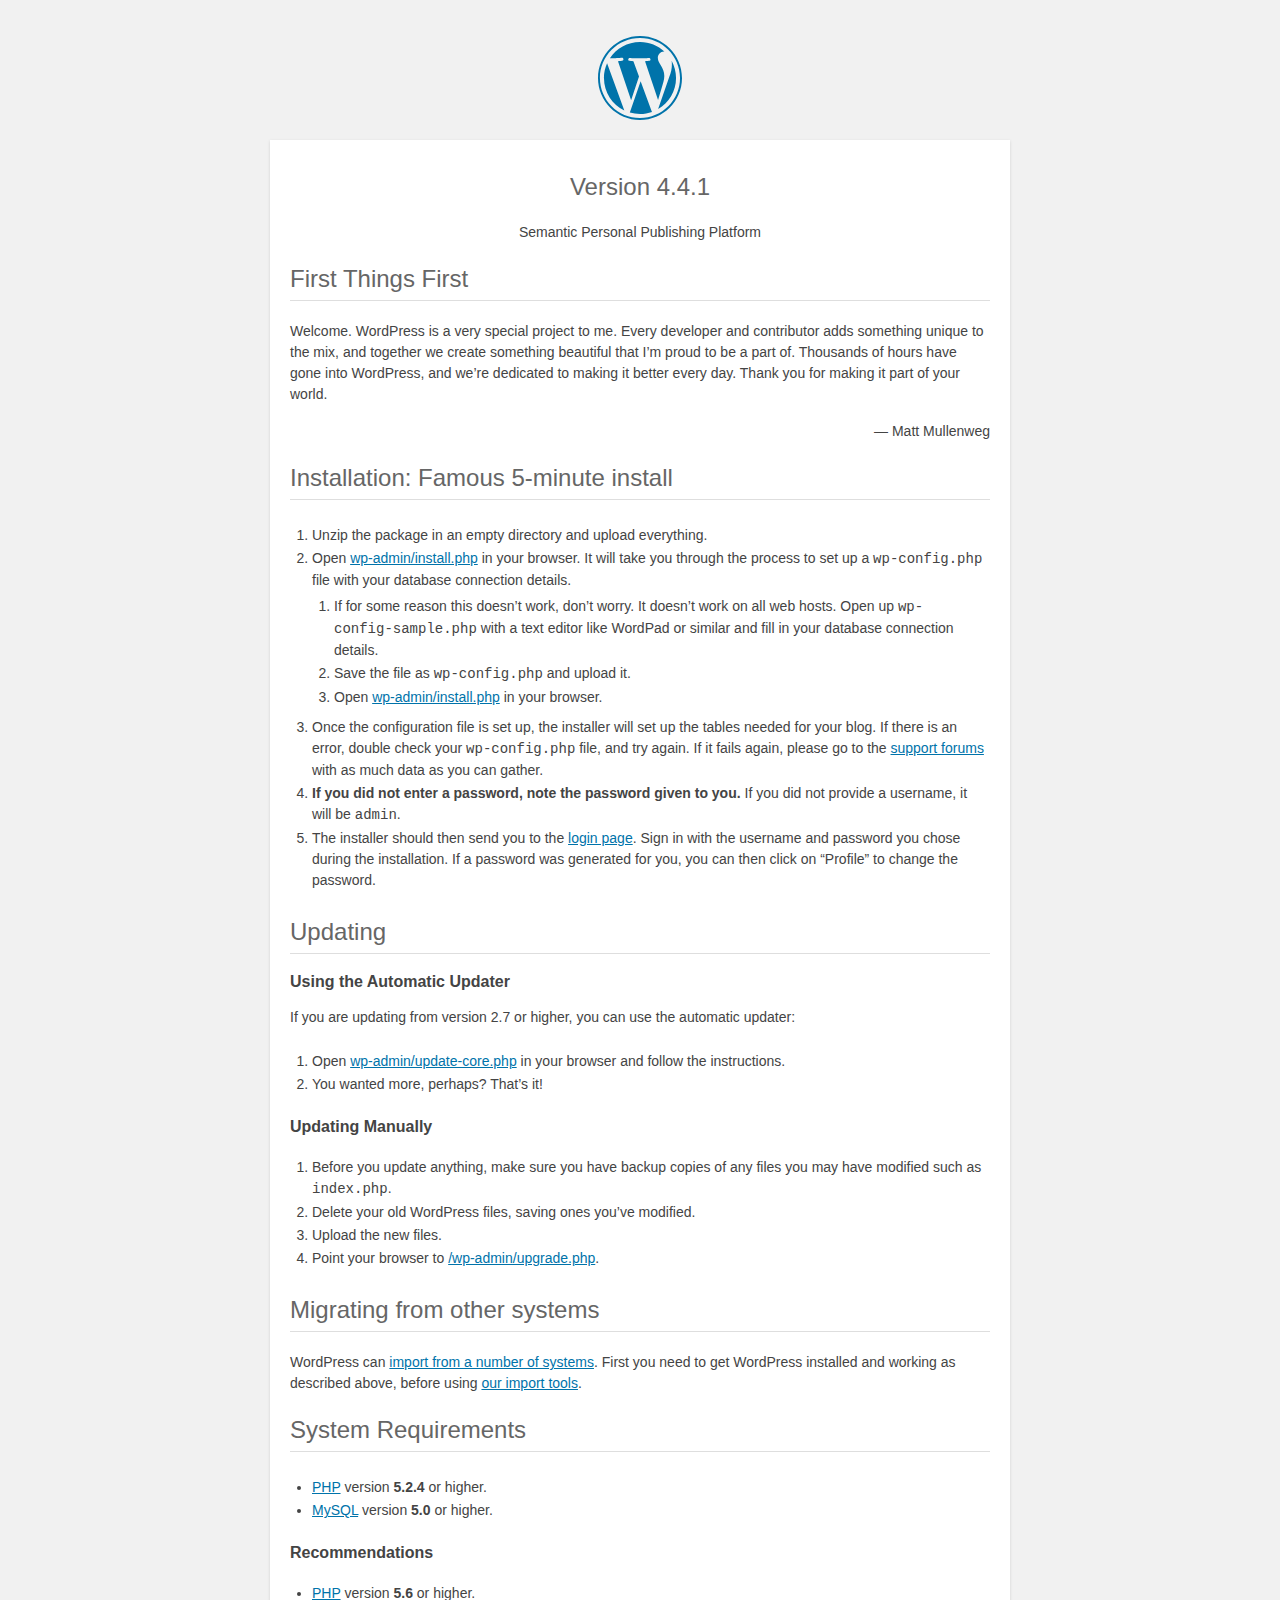
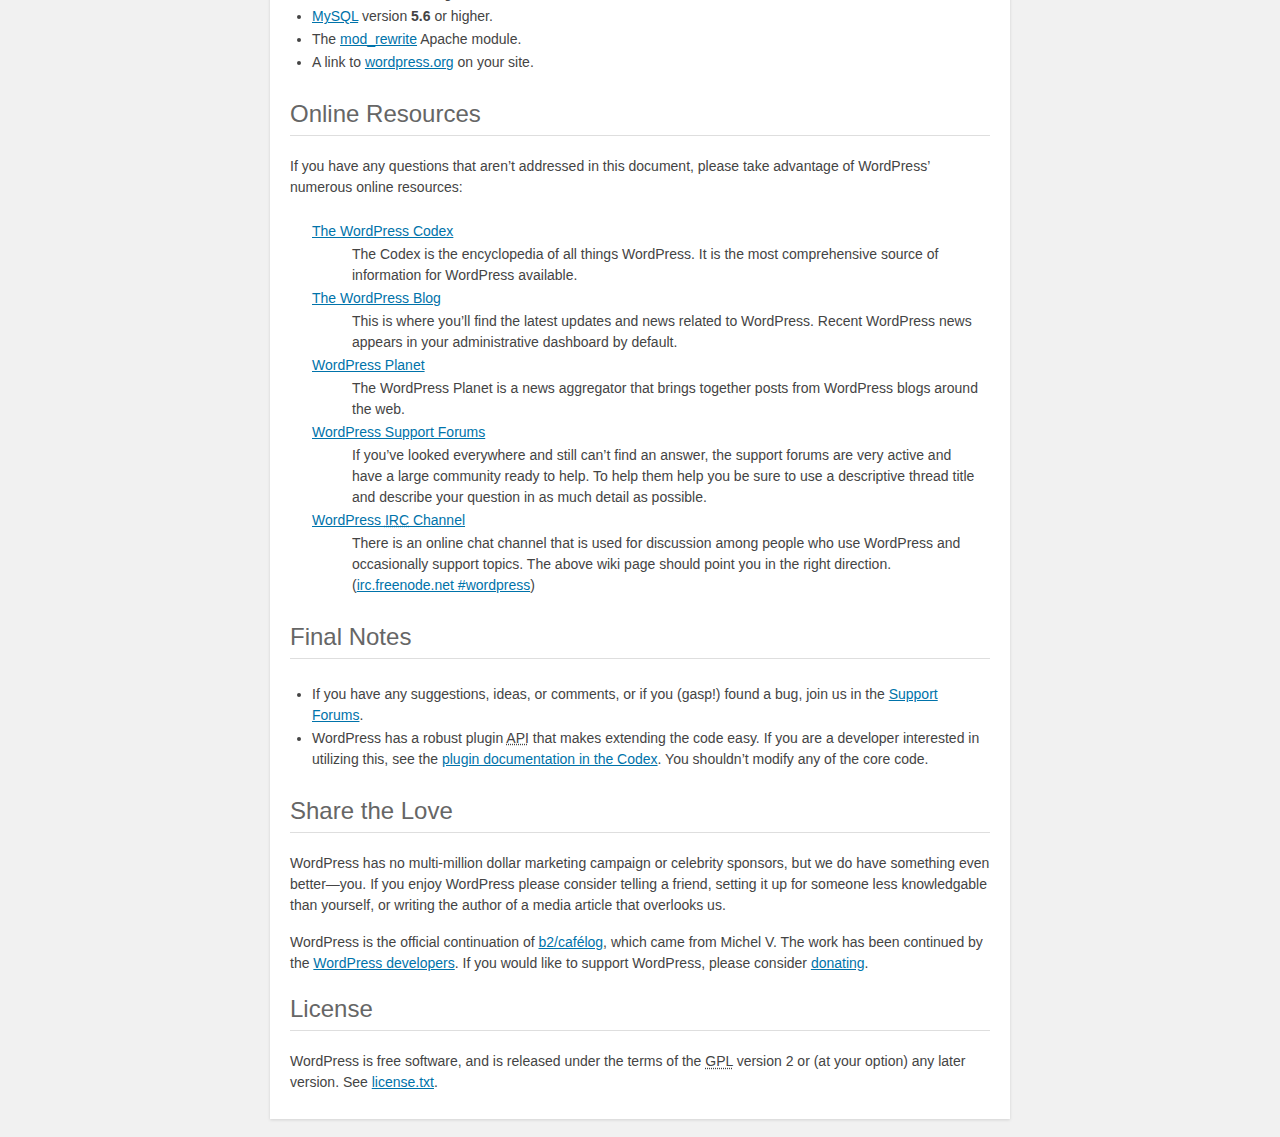
<file: readme.html>
<!DOCTYPE html>
<html>
<head>
	<meta name="viewport" content="width=device-width" />
	<meta http-equiv="Content-Type" content="text/html; charset=utf-8" />
	<title>WordPress &#8250; ReadMe</title>
	<link rel="stylesheet" href="wp-admin/css/install.css?ver=20100228" type="text/css" />
</head>
<body>
<h1 id="logo">
	<a href="https://wordpress.org/"><img alt="WordPress" src="wp-admin/images/wordpress-logo.png" /></a>
	<br /> Version 4.4.1
</h1>
<p style="text-align: center">Semantic Personal Publishing Platform</p>

<h2>First Things First</h2>
<p>Welcome. WordPress is a very special project to me. Every developer and contributor adds something unique to the mix, and together we create something beautiful that I&#8217;m proud to be a part of. Thousands of hours have gone into WordPress, and we&#8217;re dedicated to making it better every day. Thank you for making it part of your world.</p>
<p style="text-align: right">&#8212; Matt Mullenweg</p>

<h2>Installation: Famous 5-minute install</h2>
<ol>
	<li>Unzip the package in an empty directory and upload everything.</li>
	<li>Open <span class="file"><a href="wp-admin/install.php">wp-admin/install.php</a></span> in your browser. It will take you through the process to set up a <code>wp-config.php</code> file with your database connection details.
		<ol>
			<li>If for some reason this doesn&#8217;t work, don&#8217;t worry. It doesn&#8217;t work on all web hosts. Open up <code>wp-config-sample.php</code> with a text editor like WordPad or similar and fill in your database connection details.</li>
			<li>Save the file as <code>wp-config.php</code> and upload it.</li>
			<li>Open <span class="file"><a href="wp-admin/install.php">wp-admin/install.php</a></span> in your browser.</li>
		</ol>
	</li>
	<li>Once the configuration file is set up, the installer will set up the tables needed for your blog. If there is an error, double check your <code>wp-config.php</code> file, and try again. If it fails again, please go to the <a href="https://wordpress.org/support/" title="WordPress support">support forums</a> with as much data as you can gather.</li>
	<li><strong>If you did not enter a password, note the password given to you.</strong> If you did not provide a username, it will be <code>admin</code>.</li>
	<li>The installer should then send you to the <a href="wp-login.php">login page</a>. Sign in with the username and password you chose during the installation. If a password was generated for you, you can then click on &#8220;Profile&#8221; to change the password.</li>
</ol>

<h2>Updating</h2>
<h3>Using the Automatic Updater</h3>
<p>If you are updating from version 2.7 or higher, you can use the automatic updater:</p>
<ol>
	<li>Open <span class="file"><a href="wp-admin/update-core.php">wp-admin/update-core.php</a></span> in your browser and follow the instructions.</li>
	<li>You wanted more, perhaps? That&#8217;s it!</li>
</ol>

<h3>Updating Manually</h3>
<ol>
	<li>Before you update anything, make sure you have backup copies of any files you may have modified such as <code>index.php</code>.</li>
	<li>Delete your old WordPress files, saving ones you&#8217;ve modified.</li>
	<li>Upload the new files.</li>
	<li>Point your browser to <span class="file"><a href="wp-admin/upgrade.php">/wp-admin/upgrade.php</a>.</span></li>
</ol>

<h2>Migrating from other systems</h2>
<p>WordPress can <a href="https://codex.wordpress.org/Importing_Content">import from a number of systems</a>. First you need to get WordPress installed and working as described above, before using <a href="wp-admin/import.php" title="Import to WordPress">our import tools</a>.</p>

<h2>System Requirements</h2>
<ul>
	<li><a href="http://php.net/">PHP</a> version <strong>5.2.4</strong> or higher.</li>
	<li><a href="http://www.mysql.com/">MySQL</a> version <strong>5.0</strong> or higher.</li>
</ul>

<h3>Recommendations</h3>
<ul>
	<li><a href="http://php.net/">PHP</a> version <strong>5.6</strong> or higher.</li>
	<li><a href="http://www.mysql.com/">MySQL</a> version <strong>5.6</strong> or higher.</li>
	<li>The <a href="http://httpd.apache.org/docs/2.2/mod/mod_rewrite.html">mod_rewrite</a> Apache module.</li>
	<li>A link to <a href="https://wordpress.org/">wordpress.org</a> on your site.</li>
</ul>

<h2>Online Resources</h2>
<p>If you have any questions that aren&#8217;t addressed in this document, please take advantage of WordPress&#8217; numerous online resources:</p>
<dl>
	<dt><a href="https://codex.wordpress.org/">The WordPress Codex</a></dt>
		<dd>The Codex is the encyclopedia of all things WordPress. It is the most comprehensive source of information for WordPress available.</dd>
	<dt><a href="https://wordpress.org/news/">The WordPress Blog</a></dt>
		<dd>This is where you&#8217;ll find the latest updates and news related to WordPress. Recent WordPress news appears in your administrative dashboard by default.</dd>
	<dt><a href="https://planet.wordpress.org/">WordPress Planet</a></dt>
		<dd>The WordPress Planet is a news aggregator that brings together posts from WordPress blogs around the web.</dd>
	<dt><a href="https://wordpress.org/support/">WordPress Support Forums</a></dt>
		<dd>If you&#8217;ve looked everywhere and still can&#8217;t find an answer, the support forums are very active and have a large community ready to help. To help them help you be sure to use a descriptive thread title and describe your question in as much detail as possible.</dd>
	<dt><a href="https://codex.wordpress.org/IRC">WordPress <abbr title="Internet Relay Chat">IRC</abbr> Channel</a></dt>
		<dd>There is an online chat channel that is used for discussion among people who use WordPress and occasionally support topics. The above wiki page should point you in the right direction. (<a href="irc://irc.freenode.net/wordpress">irc.freenode.net #wordpress</a>)</dd>
</dl>

<h2>Final Notes</h2>
<ul>
	<li>If you have any suggestions, ideas, or comments, or if you (gasp!) found a bug, join us in the <a href="https://wordpress.org/support/">Support Forums</a>.</li>
	<li>WordPress has a robust plugin <abbr title="application programming interface">API</abbr> that makes extending the code easy. If you are a developer interested in utilizing this, see the <a href="https://codex.wordpress.org/Plugin_API" title="WordPress plugin API">plugin documentation in the Codex</a>. You shouldn&#8217;t modify any of the core code.</li>
</ul>

<h2>Share the Love</h2>
<p>WordPress has no multi-million dollar marketing campaign or celebrity sponsors, but we do have something even better&#8212;you. If you enjoy WordPress please consider telling a friend, setting it up for someone less knowledgable than yourself, or writing the author of a media article that overlooks us.</p>

<p>WordPress is the official continuation of <a href="http://cafelog.com/">b2/caf&#233;log</a>, which came from Michel V. The work has been continued by the <a href="https://wordpress.org/about/">WordPress developers</a>. If you would like to support WordPress, please consider <a href="https://wordpress.org/donate/" title="Donate to WordPress">donating</a>.</p>

<h2>License</h2>
<p>WordPress is free software, and is released under the terms of the <abbr title="GNU General Public License">GPL</abbr> version 2 or (at your option) any later version. See <a href="license.txt">license.txt</a>.</p>

</body>
</html>
</file>
<file: wp-admin/css/install.css>
html {
	background: #f1f1f1;
	margin: 0 20px;
}

body {
	background: #fff;
	color: #444;
	font-family: "Open Sans", sans-serif;
	margin: 140px auto 25px;
	padding: 20px 20px 10px 20px;
	max-width: 700px;
	-webkit-font-smoothing: subpixel-antialiased;
	-webkit-box-shadow: 0 1px 3px rgba(0,0,0,0.13);
	box-shadow: 0 1px 3px rgba(0,0,0,0.13);
}

a {
	color: #0073aa;
}

a:hover,
a:active {
	color: #00a0d2;
}

a:focus {
	color: #124964;
	-webkit-box-shadow:
		0 0 0 1px #5b9dd9,
		0 0 2px 1px rgba(30, 140, 190, .8);
	box-shadow:
		0 0 0 1px #5b9dd9,
		0 0 2px 1px rgba(30, 140, 190, .8);
}

.ie8 a:focus {
	outline: #5b9dd9 solid 1px;
}

h1, h2 {
	border-bottom: 1px solid #dedede;
	clear: both;
	color: #666;
	font-size: 24px;
	padding: 0;
	padding-bottom: 7px;
	font-weight: normal;
}

h3 {
	font-size: 16px;
}

p, li, dd, dt {
	padding-bottom: 2px;
	font-size: 14px;
	line-height: 1.5;
}

code, .code {
	font-family: Consolas, Monaco, monospace;
}

ul, ol, dl {
	padding: 5px 5px 5px 22px;
}

a img {
	border:0
}
abbr {
	border: 0;
	font-variant: normal;
}

fieldset {
	border: 0;
	padding: 0;
	margin: 0;
}

label {
	cursor: pointer;
}

#logo {
	margin: 6px 0 14px 0;
	padding: 0 0 7px 0;
	border-bottom: none;
	text-align:center
}
#logo a {
	background-image: url(../images/w-logo-blue.png?ver=20131202);
	background-image: none, url(../images/wordpress-logo.svg?ver=20131107);
	-webkit-background-size: 84px;
	background-size: 84px;
	background-position: center top;
	background-repeat: no-repeat;
	color: #999;
	height: 84px;
	font-size: 20px;
	font-weight: normal;
	line-height: 1.3em;
	margin: -130px auto 25px;
	padding: 0;
	text-decoration: none;
	width: 84px;
	text-indent: -9999px;
	outline: none;
	overflow: hidden;
	display: block;
}

#logo a:focus {
	-webkit-box-shadow: none;
	box-shadow: none;
}

.step {
	margin: 20px 0 15px;
}
.step, th {
	text-align: left;
	padding: 0;
}
.language-chooser.wp-core-ui .step .button.button-large {
	height: 36px;
	vertical-align: middle;
	font-size: 14px;
}
textarea {
	border: 1px solid #dfdfdf;
	font-family: "Open Sans", sans-serif;
	width: 100%;
	-webkit-box-sizing: border-box;
	-moz-box-sizing: border-box;
	box-sizing: border-box;
}

.form-table {
	border-collapse: collapse;
	margin-top: 1em;
	width: 100%;
}

.form-table td {
	margin-bottom: 9px;
	padding: 10px 20px 10px 0;
	font-size: 14px;
	vertical-align: top
}

.form-table th {
	font-size: 14px;
	text-align: left;
	padding: 10px 20px 10px 0;
	width: 140px;
	vertical-align: top;
}

.form-table code {
	line-height: 18px;
	font-size: 14px;
}

.form-table p {
	margin: 4px 0 0 0;
	font-size: 11px;
}

.form-table input {
	line-height: 20px;
	font-size: 15px;
	padding: 3px 5px;
	border: 1px solid #ddd;
	-webkit-box-shadow: inset 0 1px 2px rgba(0,0,0,0.07);
	box-shadow: inset 0 1px 2px rgba(0,0,0,0.07);
}

input,
submit {
	font-family: "Open Sans", sans-serif;
}

.form-table input[type=text],
.form-table input[type=email],
.form-table input[type=url],
.form-table input[type=password] {
	width: 206px;
}

.form-table th p {
	font-weight: normal;
}

.form-table.install-success th,
.form-table.install-success td {
	vertical-align: middle;
	padding: 16px 20px 16px 0;
}

.form-table.install-success td p {
	margin: 0;
	font-size: 14px;
}

.form-table.install-success td code {
	margin: 0;
	font-size: 18px;
}

#error-page {
	margin-top: 50px;
}

#error-page p {
	font-size: 14px;
	line-height: 18px;
	margin: 25px 0 20px;
}

#error-page code, .code {
	font-family: Consolas, Monaco, monospace;
}

.wp-hide-pw > .dashicons {
	line-height: inherit;
}

#pass-strength-result {
	background-color: #eee;
	border: 1px solid #ddd;
	color: #23282d;
	margin: -2px 5px 5px 0px;
	padding: 3px 5px;
	text-align: center;
	width: 218px;
	-webkit-box-sizing: border-box;
	-moz-box-sizing: border-box;
	box-sizing: border-box;
	opacity: 0;
}

#pass-strength-result.short {
	background-color: #f1adad;
	border-color: #e35b5b;
	opacity: 1;
}

#pass-strength-result.bad {
	background-color: #fbc5a9;
	border-color: #f78b53;
	opacity: 1;
}

#pass-strength-result.good {
	background-color: #ffe399;
	border-color: #ffc733;
	opacity: 1;
}

#pass-strength-result.strong {
	background-color: #c1e1b9;
	border-color: #83c373;
	opacity: 1;
}

#pass1.short, #pass1-text.short {
	border-color: #e35b5b;
}

#pass1.bad, #pass1-text.bad {
	border-color: #f78b53;
}

#pass1.good, #pass1-text.good {
	border-color: #ffc733;
}

#pass1.strong, #pass1-text.strong {
	border-color: #83c373;
}

.pw-weak {
	display: none;
}

.message {
	border: 1px solid #c00;
	padding: 0.5em 0.7em;
	margin: 5px 0 15px;
	background-color: #ffebe8;
}

/* rtl:ignore */
#dbname,
#uname,
#pwd,
#dbhost,
#prefix,
#user_login,
#admin_email,
#pass1,
#pass2 {
	direction: ltr;
}

#pass1-text,
.show-password #pass1 {
	display: none;
}

.show-password #pass1-text
{
	display: inline-block;
}

.form-table span.description.important {
	font-size: 12px;
}


/* localization */
body.rtl,
.rtl textarea,
.rtl input,
.rtl submit {
	font-family: Tahoma, sans-serif;
}

:lang(he-il) body.rtl,
:lang(he-il) .rtl textarea,
:lang(he-il) .rtl input,
:lang(he-il) .rtl submit {
	font-family: Arial, sans-serif;
}

@media only screen and (max-width: 799px) {
	body {
		margin-top: 115px;
	}
	#logo a {
		margin: -125px auto 30px;
	}
}

@media screen and ( max-width: 782px ) {

	.form-table {
		margin-top: 0;
	}

	.form-table th,
	.form-table td {
		display: block;
		width: auto;
		vertical-align: middle;
	}

	.form-table th {
		padding: 20px 0 0;
	}

	.form-table td {
		padding: 5px 0;
		border: 0;
		margin: 0;
	}

	textarea,
	input {
		font-size: 16px;
	}

	.form-table td input[type="text"],
	.form-table td input[type="email"],
	.form-table td input[type="url"],
	.form-table td input[type="password"],
	.form-table td select,
	.form-table td textarea,
	.form-table span.description {
		width: 100%;
		font-size: 16px;
		line-height: 1.5;
		padding: 7px 10px;
		display: block;
		max-width: none;
		-webkit-box-sizing: border-box;
		-moz-box-sizing: border-box;
		box-sizing: border-box;
	}

}

body.language-chooser {
	max-width: 300px;
}

.language-chooser select {
	padding: 8px;
	width: 100%;
	display: block;
	border: 1px solid #ddd;
	background-color: #fff;
	color: #32373c;
	font-size: 16px;
	font-family: Arial, sans-serif;
	font-weight: normal;
}

.language-chooser p {
	text-align: right;
}

.screen-reader-input,
.screen-reader-text {
	position: absolute;
	margin: -1px;
	padding: 0;
	height: 1px;
	width: 1px;
	overflow: hidden;
	clip: rect(0 0 0 0);
	border: 0;
}

.spinner {
	background: url(../images/spinner.gif) no-repeat;
	-webkit-background-size: 20px 20px;
	background-size: 20px 20px;
	visibility: hidden;
	opacity: 0.7;
	filter: alpha(opacity=70);
	width: 20px;
	height: 20px;
	margin: 2px 5px 0;
}

.step .spinner {
	display: inline-block;
	margin-top: 8px;
	margin-right: 15px;
	vertical-align: top;
}

.button-secondary.hide-if-no-js,
.hide-if-no-js {
	display: none;
}

/**
 * HiDPI Displays
 */
@media print,
  (-webkit-min-device-pixel-ratio: 1.25),
  (min-resolution: 120dpi) {

	.spinner {
		background-image: url(../images/spinner-2x.gif);
	}

}
</file>
<file: delaware/style.css>
/*-----------------------------------------------------------------------------------*/
/*	0.	CSS Reset & Clearfix
/*-----------------------------------------------------------------------------------*/
html, body, div, span, applet, object, iframe, h1, h2, h3, h4, h5, h6, p, blockquote, pre, a, abbr, acronym, address, big, cite, code, del, dfn, em, font, img, ins, kbd, q, s, samp, small, strike, strong, sub, sup, tt, var, b, u, i, center, dl, dt, dd, ol, ul, li, fieldset, form, label, legend, table, caption, tbody, tfoot, thead, tr, th, td { margin: 0; padding: 0; border: 0; outline: 0; font-size: 100%; vertical-align: baseline; background: transparent; } html {font-size: 100%; -webkit-text-size-adjust: 100%; -ms-text-size-adjust: 100%}body { line-height: 1; } ol, ul { list-style: none; } blockquote, q { quotes: none; } blockquote:before, blockquote:after, q:before, q:after { content: ''; content: none; } :focus { outline: 0; } ins { text-decoration: none; } del { text-decoration: line-through; } table { border-collapse: collapse; border-spacing: 0; }article,aside,figure,footer,header,hgroup,nav,section{display:block;}audio,canvas,video {display: inline-block;*display: inline;*zoom: 1;}audio:not([controls]) { display: none;}.chromeframe {margin: 0.2em 0;background: #ccc;color: black;padding: 0.2em 0;}sub,sup {font-size:75%;line-height:0;position:relative;vertical-align:baseline;}sup{top:-0.5em;}sub{bottom:-0.25em;}
.clearfix:after { content: "."; display: block; height: 0; clear: both; visibility: hidden; } .clearfix { display: inline-block; } /* Hide from IE Mac \*/ .clearfix { display: block; } /* End hide from IE Mac */ .none { display: none; } /* End Clearfix */
hr{display:block;height:1px;border-top:1px solid #ccc;margin:1em 0}html{overflow-y:scroll}html,body{height:100%}:active,:hover{outline:0;}:focus{outline:0;}.clear{clear:both;height:0;overflow:hidden}::-webkit-input-placeholder{color:#aaa;}::-moz-placeholder{color:#aaa;}
/* base standards */
* { -webkit-box-sizing: border-box; -moz-box-sizing: border-box; box-sizing: border-box;-webkit-font-smoothing: antialiased;	-moz-osx-font-smoothing: grayscale;}
html { font-size: 62.5%; }
body { background: #fff; font-family: 'Open Sans', sans-serif; font-weight:300;font-size: 19px; line-height:1.4em; color: #333333; position: relative;-webkit-font-smoothing: antialiased;  }

/*-----------------------------------------------------------------------------------*/
/*	1.	Document Setup (body, Typography, common classes, structure etc)
/*-----------------------------------------------------------------------------------*/
a, a:visited{color:#e6ac28;text-decoration:none;-webkit-transition:all 0.2s linear;-moz-transition:all 0.2s linear;-o-transition:all 0.2s linear;transition:all 0.2s linear;}
a:hover,a:focus{color:#1e6eb6;text-decoration:none;}    
p,ul,ol,dl,dd,blockquote,address,table,fieldset,form{ margin-bottom: 20px;font-weight:normal;}
p {}
img {vertical-align: top;display:block;max-width:100%;}
div.hr {margin-bottom:20px;height:1px;border-top:1px solid #ccc;clear:both;}
figure { margin: 0; }/* Reset for strange margins by default on <figure> elements */
address {font-style:normal;}
/* misc */
.hide-text {text-indent:-9999px;}
.last {margin-right:0;}
.first {margin-left:0;}
.aligncenter {margin:0 auto 10px auto;display:block;text-align:center;}
.alignright {float:right;margin:0 0 10px 25px;}
.alignleft {float:left;margin:0 25px 10px 0;}
.mtop10 {margin-top:10px !important;}.mbot10 {margin-bottom:10px !important;}
.mtop20 {margin-top:20px !important;}.mbot20 {margin-bottom:20px !important;}
.ptop20 {padding-top:20px !important;}.pbot20 {padding-bottom:20px !important;}
b, strong {font-weight:600;}
#googlemap img, object, embed, iframe { max-width: none; }
#map_canvas embed { max-width: none; }
#map_canvas img { max-width: none; }
#map_canvas object { max-width: none; }
.left { float: left; }
.right { float: right; }
.tleft { text-align: left; }
.tright { text-align: right; }
.tcenter { text-align: center; }
.no-lpad {padding-left:0 !important;}
.no-shad {box-shadow:none !important;}
.nomarg {margin:0;}
.roundb {border-radius:50%;}
.circ-bord {border:5px solid #fff;}
.inbl > * {display:inline-block;}
.full-width {width:100%;}
.full-overlay {position:absolute;width:100%;height:100%;}
.reversed * {color:#fff;}
.table-cell {display:table-cell;vertical-align:middle;}
.bshad {-webkit-box-shadow: 0 0 2px 0 rgba(000,000,000,.6);box-shadow: 0 0 2px 0 rgba(000,000,000,.6);}
.wbreak {-ms-word-break: break-all;word-break: break-all;word-break: break-word;-webkit-hyphens: auto; -moz-hyphens: auto; hyphens: auto;}

.fix-vid-wrap {position: relative;padding-bottom: 56.25%; /* 16:9 */padding-top: 25px;height: 0;}
	.fix-vid-wrap iframe {position: absolute;top: 0;left: 0;width: 100%;height: 100%;}
/* basic button */
a.button {color:#fff;font-weight:800;font-size:17px;text-transform:uppercase;padding:7px 20px;display:inline-block;letter-spacing:2px;}
	a.button:hover {color:#000;}
a.button.bgwhite {color:#e6ac28;}a.button.bgwhite:hover {color:#000;}

/* some colors */
.blue {color:#236cb6;}.bgblue {background-color:#236cb6;}
.mustard {color:#e6ac28;}.bgmustard {background-color:#e6ac28;}
.bluegrey {color:#7b90a7;}.bgbluegrey {background-color:#7b90a7;}
.lgrey {color:#ebebeb;}.bglgrey {background-color:#ebebeb;}
.white {color:#fff}.bgwhite {background-color:#fff;}

/* bar paddings */
.content-bar-xl {padding:80px 0;}
.content-bar-l {padding:60px 0;}
.content-bar {padding:30px 0;}

/* headings */
h1, h2, h3, h4, h5, h6 {margin:0 0 20px 0;color:#1e6eb6;font-weight:300;line-height:1.3em;}
h1 {font-size:28px;}
h2 {font-size:24px;}	
h3 {font-size:20px;}
h4 {font-size:18px;margin-bottom:5px}
h5 {font-size:16px;margin-bottom:5px;}
h1+h1, h1+h2, h1+h3, h2+h2, h2+h3 {margin-top:-10px;}

/*-----------------------------------------------------------------------------------*/
/*	3.	Header Styles
/*-----------------------------------------------------------------------------------*/
.site-header {}
.site-logo {float:left;width:313px;height:53px;}
	.site-logo a, .site-logo img {display:inline-block;margin:0;}
		.global-del {width:163px;}
		.plus {width:39px;}
		.incnow {width:110px;}

.head-top {padding:10px 0;}
	.head-top p {float:right;font-size:14px;font-weight:600;margin:0;}
	.head-top a {display:inline-block;margin-left:10px;background:url('images/icon-phone.png') no-repeat 0 50%;padding-left:25px;}
	.head-top a:hover {color:#e6ac28;}
.head-bottom {padding:25px 0;}
	.head-bottom .button {float:right;margin:8px 0 0 20px;}

/* DESKTOP ONLY NAVIGATION STYLES */
/* lets set some stuff up for rollovers for desktop only */
@media only screen and (min-width: 768px)  {	
/* main navigation */	
.main-nav {margin:15px 0 0 0;padding:0;float:right;} /* nav element */
	.main-nav ul {margin:0 20px 0 0;padding:0;list-style:none;display:inline-block;}
		.main-nav li {display:inline-block;margin-right:25px;position:relative;}	
		.main-nav li.active a {font-weight:bold;}
			.main-nav ul>li:first-child {}
			.main-nav ul>li:last-child {margin-right:0;}			
			.main-nav ul>li>a {color:#333;font-size:17px;font-weight:600;display:block;position:relative;padding:0 0 5px 0;}
				.main-nav ul>li>a:hover {color:#236cb6;}	
	#nav-mobile-togg {display:none;}
}
/* MOBILE ONLY NAVIGATION STYLES */
@media only screen and (max-width: 767px) {
#nav-mobile-togg {display:block;cursor:pointer;z-index:99;padding:10px 40px 10px 10px;color:#333;font-size:18px;font-weight:600;position:absolute;left:16px;top:74px;}
	#nav-mobile-togg:hover {color:#236cb6}
	#nav-mobile-togg i {position:absolute;right:12px;top:15px;}
		#nav-mobile-togg i:before {position:relative;}
		#nav-mobile-togg.open i:before { content: '\f00d'; }	
	.main-nav .button {}
	/* main navigation responsive version */
	.main-nav {display:none;width:100%;}
	.main-nav ul {position:relative;width:100%;clear:both;top:10px;background:#236cb6;}		
	.main-nav li {display:block;float:none;padding:0;width:100%;text-align:;margin:0;position:relative;}
	.main-nav ul>li>a  {font-size:16px;padding:10px 20px;color:#fff;font-weight:600;border-bottom: 1px solid #4083c7;display:block;}	
	.main-nav ul>li>a:hover{background:#7c90a7;}	
	.main-nav ul>li:hover>a {color:#fff;}
	.main-nav li.active a {font-weight:bold;} /* active state */
}

/*-----------------------------------------------------------------------------------*/
/*	4.	Home Page Styles
/*-----------------------------------------------------------------------------------*/
.home-welcome {}
	.home-welcome h1 {font-size:22px;text-transform:none;color:#00569e;margin:0;font-weight:600;}
.home-hero {background:url('images/bg-photo-hero.jpg') no-repeat 50% 50%;background-size:cover;}
	.home-hero h1 {font-size:52px;font-weight:300;position:relative;top:-45px;margin:0;}
		.home-hero h1 em {font-size:31px;display:block;position:relative;bottom:-20px;}
	.home-hero p {font-size:21px;font-weight:400;margin:-30px 0 27px 0;}
	.home-hero ol {margin-bottom:45px;}
		.home-hero li {margin-bottom:7px;font-weight:600;}
		.home-hero ol span {font-weight:800;color:#c8d5e3;padding-right:5px;font-size:20px;}
	.home-hero .button {padding:8px 30px}
.home-icons h2 {font-size:42px;}
	.home-icons p {font-size:17px;margin:0;}
.home-content {}
	.home-content h2 {font-size:47px;}
	.home-content p {padding:10px 40px 0 40px}
.home-two-box {}
.home-two-box .six {padding-top:60px;padding-bottom:60px;}
	.home-vid-box {background:url('images/bg-photo-laptop.jpg') no-repeat 50% 50%;background-size:cover;}
	
		.home-vid-box h3 {font-size:33px;margin-bottom:40px}
		.home-vid-box p {margin-top:40px;}
		.home-vid-box a {color:#fff;text-decoration:underline;}
			.home-vid-box a:hover {color:#e6ac28;}
	.home-check-box {}
		.home-check-box h3{font-size:33px;margin-bottom:40px;text-align:center;}
		.check-list {}
		.check-list li {background:url('images/icon-checkmark.png') no-repeat 0 0;padding:0 0 15px 35px;text-align:left;color:#333;font-weight:600;}
			.check-list li span {font-size:10px;color:#333;display:block;font-weight:600;    line-height: 18px;}
		.home-check-box .button {text-align:center;padding:15px 40px}


	.home-check-box article:after {
    clear: both;
}
.home-check-box article:before, .home-check-box article:after {
    content: "";
    display: table;
}
/*-----------------------------------------------------------------------------------*/
/*	6.	Pages
/*-----------------------------------------------------------------------------------*/
.sub-hero {}
	.sub-hero h1 {font-size:42px;margin:;}
	.sub-hero h2 {font-size:33px;color:#333;font-weight:400;margin:0;}
		.sub-hero sup {color:#333;font-size:16px;display: inline-block;vertical-align: text-top;top: 10px;}
.sub-open {}
	.sub-open h2 {font-size:33px;}
	.sub-open p {font-size:13px}
/* compare stuff */
.compare-layout {margin-top:30px;}
	.compare-layout .row, .compare-mob li {padding-top:12px;padding-bottom:12px;}
	.compare-layout * {margin:0;}
.compare-head h3 {font-size:33px;}
.compare-row, .compare-mob li{border-bottom:3px solid #ebebeb;}
	.compare-row h4, .compare-mob h4 {font-size:16px;font-weight:600;}
	.compare-row p, .compare-mob p {font-size:15px;line-height:20px;}
	.compare-row p span, .compare-mob p span {display:block;font-size:12px;}
.footnote {font-size:11px;}

.take-steps h2 {font-size:38px;margin:0;}
	.take-steps a {color:#1e6eb6;}
	.take-steps a:hover {color:#e6ac28;}
	
/* Q&A */
.faq-content {}
	.faq-content h1 {font-size:40px;}
	.faq-content ul {list-style-type:disc;margin:0 0 30px 30px}
	.faq-content h2 {font-weight:bold;margin:0 0 5px 0;padding-top:20px;}
	.faq-content p {font-size:16px;}

/*-----------------------------------------------------------------------------------*/
/*	8.	Site Main Footer Styles
/*-----------------------------------------------------------------------------------*/
.site-footer {}
.site-footer * {}
.foot-contact-bar {}
.foot-contact-bar h3 {font-size:33px;margin:0;}
	.foot-contact-bar a {font-size:33px;color:#fff;line-height:1.3em;}
.foot-logo {margin-bottom:40px;}
	.foot-logo * {display:inline-block;}

@media only screen and (min-width: 768px)  { 
	.foot-logo .global-del {width:223px;}
	.foot-logo .plus {width:59px;}
	.foot-logo .incnow {width:150px;}
}


.foot-bot p {font-size:13px;margin:0;}
	.foot-bot p.copy-bar {font-size:14px;font-weight:600;}	
.foot-nav {margin:0;}
	.foot-nav li {padding-bottom:15px;}
	.foot-nav li:last-child {padding-bottom:0;}
	.foot-nav a {font-weight:600;font-size:17px;color:#fff}
		.foot-nav a:hover {color:#1e6eb6;}
.foot-icons {margin:0;}
	.foot-icons li {background:url('images/icons-footer.png') no-repeat 0 -236px;padding:5px 0 15px 50px;min-height:37px;}
		.foot-icons li:last-child {padding-bottom:0;}
		li.icon-address {}
		li.icon-clock {background-position:-40px -80px;}
		li.icon-phone {background-position:-80px -40px;}
		li.icon-email {background-position:-120px 0;}
.foot-logos img:first-child {margin-bottom:60px;}

/*-----------------------------------------------------------------------------------*/
/*	9.	IE FIXES
/*-----------------------------------------------------------------------------------*/



/*-----------------------------------------------------------------------------------*/
/*	Foundation Grid
/*----------------------------------------------------------------------------------- */
.row { width: 1100px; max-width: 100%;margin: 0 auto; position:relative;}
	.row.row-large {width: 1280px;}
.row .row { width: auto; max-width: none; min-width: 0;/* margin: 0 -16px; */}
.row.collapse .column, .row.collapse .columns { padding: 0; }
.row .row.collapse, .row .row.no-collapse { margin-left:0;margin-right:0; }
.row.nocollapse .column, .row.no-collapse .columns {padding:0 16px;}
	.row.no-collapse .columns:first-child {padding-left:0;}
	.row.no-collapse .columns:last-child {padding-right:0;}
.column, .columns { float: left; min-height: 1px; padding: 0 16px; position: relative;}
.column.centered, .columns.centered { float: none; margin: 0 auto; }

[class*="column"] + [class*="column"]:last-child { float: right; }
[class*="column"] + [class*="column"].end { float: left; }
.one, .row .one { width: 8.33333%; }
.two, .row .two { width: 16.66667%; }
.three, .row .three { width: 25%; }
.four, .row .four { width: 33.33333%;}
.five, .row .five { width: 41.66667%; }
.six, .row .six { width: 50%; }
.seven, .row .seven { width: 58.33333%; }
.eight, .row .eight { width: 66.66667%; }
.nine, .row .nine { width: 75%; }
.ten, .row .ten { width: 83.33333%; }
.eleven, .row .eleven { width: 91.66667%; }
.twelve, .row .twelve { width: 100%; }
.row .offset-by-one { margin-left: 8.33333%; }
.row .offset-by-two { margin-left: 16.66667%; }
.row .offset-by-three { margin-left: 25%; }
.row .offset-by-four { margin-left: 33.33333%; }
.row .offset-by-five { margin-left: 41.66667%; }
.row .offset-by-six { margin-left: 50%; }
.row .offset-by-seven { margin-left: 58.33333%; }
.row .offset-by-eight { margin-left: 66.66667%; }
.row .offset-by-nine { margin-left: 75%; }
.row .offset-by-ten { margin-left: 83.33333%; }
.push-two { left: 16.66667%; }
.pull-two { right: 16.66667%; }
.push-three { left: 25%; }
.pull-three { right: 25%; }
.push-four { left: 33.33333%; }
.pull-four { right: 33.33333%; }
.push-five { left: 41.66667%; }
.pull-five { right: 41.66667%; }
.push-six { left: 50%; }
.pull-six { right: 50%; }
.push-seven { left: 58.33333%; }
.pull-seven { right: 58.33333%; }
.push-eight { left: 66.66667%; }
.pull-eight { right: 66.66667%; }
.push-nine { left: 75%; }
.pull-nine { right: 75%; }
.push-ten { left: 83.33333%; }
.pull-ten { right: 83.33333%; }
img, object, embed { max-width: 100%; height: auto; }
object, embed { height: 100%; }
img { -ms-interpolation-mode: bicubic; }

/* Nicolas Gallagher's micro clearfix */
.row { *zoom: 1; }
.row:before, .row:after { content: ""; display: table; }
.row:after { clear: both; }

/* Block Grids ---------------------- */
.block-grid { display: block; overflow: hidden; padding: 0; }
.block-grid > li { display: block; height: auto; float: left; }
.block-grid.one-up { margin: 0; }
.block-grid.one-up > li { width: 100%; padding: 0 0 15px; }
.block-grid.two-up { margin: 0 -15px; }
.block-grid.two-up > li { width: 50%; padding: 0 15px 15px; }
.block-grid.two-up > li:nth-child(2n+1) { clear: both; }
.block-grid.three-up { margin: 0 -12px; }
.block-grid.three-up > li { width: 33.3333333%; padding: 0 12px 12px; }
.block-grid.three-up > li:nth-child(3n+1) { clear: both; }
	.work-landing .block-grid.three-up > li:nth-child(3n+1) {clear:none;} /* for work landing page, messes up filtering results otherwise */
.block-grid.four-up { margin: 0 -10px; }
.block-grid.four-up > li { width: 25%; padding: 0 10px 10px; }
.block-grid.four-up > li:nth-child(4n+1) { clear: both; }
.block-grid.five-up { margin: 0 -8px; }
.block-grid.five-up > li { width: 20%; padding: 0 8px 8px; }
.block-grid.five-up > li:nth-child(5n+1) { clear: both; }

/* adjusting for full-size block grid */
.fullsize-block-grid > li {padding:0 !important;}
.fullsize-block-grid.three-up {margin:0;} 

.phone-only {display:none;}
.phone-plus {display:block;}
/* Mobile Grid and Overrides ---------------------- */
@media only screen and (max-width: 767px) { 
	body { -webkit-text-size-adjust: none; -ms-text-size-adjust: none; width: 100%; min-width: 0; margin-left: 0; margin-right: 0; padding-left: 0; padding-right: 0; }
	.row { width: auto; min-width: 0; margin-left: 0; margin-right: 0; }
	.column, .columns { width: auto !important; float: none; }
	.column:last-child, .columns:last-child { float: none; }
	[class*="column"] + [class*="column"]:last-child { float: none; }
	.column:before, .columns:before, .column:after, .columns:after { content: ""; display: table; }
	.column:after, .columns:after { clear: both; }
		.row.nocollapse .column, .row.no-collapse .columns {padding:0;}
	.offset-by-one, .offset-by-two, .offset-by-three, .offset-by-four, .offset-by-five, .offset-by-six, .offset-by-seven, .offset-by-eight, .offset-by-nine, .offset-by-ten { margin-left: 0 !important; }
	.push-two, .push-three, .push-four, .push-five, .push-six, .push-seven, .push-eight, .push-nine, .push-ten { left: auto; }
	.pull-two, .pull-three, .pull-four, .pull-five, .pull-six, .pull-seven, .pull-eight, .pull-nine, .pull-ten { right: auto; }
	.column, .columns {padding: 0 24px; /* giving more space for content from edges */}
	
	.phone-only {display:block;}	
	.phone-plus {display:none;}
}
@media only screen and (max-width: 500px) { 
	.block-grid.mobile > li { float: none; width: 100%; margin-left: 0;display: block !important; }	
	.block-grid.mobile-two-up > li { width: 50%; padding: 0; }
	.block-grid.mobile-two-up > li:nth-child(2n+1)  { clear: both; }
		.block-grid.three-up > li:nth-child(3n+1) { clear: none; } /* overwrite */
}


/*-----------------------------------------------------------------------------------*/
/*	8.	Custom Media Query Items different from foundation */
.downipad {display:none;}

@media only screen and (min-width: 1024px)  { /* roughly desktop only and above */
	.main-nav {display:block !important;} /* make sure the main nav is always visible even if collapse then resize screen larger */

	.home-vid-box article {padding:0 40px;}
}
@media only screen and (min-width: 900px)  { /* roughly desktop only and above */

}
@media only screen and (min-width: 768px)  { 
	.mob-nav.open {display:none !important;}	
	.upipad {display:block;}
}

@media only screen and (max-width: 1024px) {	

}
@media only screen and (max-width: 1023px) { /* portrait mode on tablet up to landscape mode on ipad */
		/* adjust seal to only be for desktop */
	.home-check-box .row .columns {width:100%;}
	.home-check-box .rec-seal {margin:0 auto 30px auto;}
}
@media only screen and (max-width: 950px) { 
	/*(.site-logo {float:none;display:block;clear:both;margin:0 auto 10px auto;height:auto;width:100%;}
		.site-logo img {max-width:300px;margin:0 auto 20px auto;} */
	.site-logo {text-align:center;border-bottom:1px solid #ccc;text-align:center;clear:both;float:none;display:block;clear:both;margin:0 auto 10px auto;width:auto;height:auto}
	.site-logo a, .site-logo img {margin:0 0 10px 0}

	.main-nav {float:left;margin:0;}
	.head-bottom .button {margin:0;font-size: 14px;padding: 4px 20px;}

}
@media only screen and (max-width: 900px) { /* android and some tablet portrait resolution */
	.mcenterme {text-align:center;}	
	.foot-contact-bar .columns {width:100%;text-align:center;}
		.foot-contact-bar h3, .foot-contact-bar a {font-size:30px;}
	
	
}
@media only screen and (max-width: 800px) { /* android and some tablet portrait resolution */
	.main-content {font-size:14px;}

}

@media only screen and (max-width: 768px) { /* medium - anything below portrait and below mode on tablet*/ 
	
}
@media only screen and (max-width: 767px)  { /* for small tablets and sIII */
	.head-top p {float:none;text-align:center;}
		.head-bottom{padding:15px 0;}
		.site-logo img {margin-bottom:10px;}

	.mob-ctr {margin:0 auto 20px auto;}
	.home-hero h1 {font-size:40px;}
	.home-hero h1 em {bottom:0;}

	.home-icons h2 {margin-bottom:10px}
	.home-icons p {margin-bottom:40px;}
	.home-content h2 {font-size:40px;}
	.home-content p {padding:0;}

	.home-check-box .nine {padding:0 !important;}

	/* compare stuff */
	.upipad {display:none;}
	.downipad {display:block;}
	/* footer */
	
	.foot-nav, .foot-icons {padding-bottom:30px;border-bottom:1px solid #fff;margin-bottom:30px;}
	.foot-logos img {float:left;margin-bottom:30px !important;}
	
}
@media only screen and (max-width: 640px)  { /* for galaxy SIII landscape and other high res tab/phones */
	
}
@media only screen and (max-width: 600px)  { /* some small tablets */
	/* header */
	

}
@media only screen and (max-width: 540px)  { /* landscape mode on medium phones */
	.alignright, .alignleft {float:none;clear:both;display:block;margin:0 auto 20px auto;}
}
@media only screen and (max-width: 480px)  { /* landscape mode on small phones */	
	/* header */		
	#nav-mobile-togg {}	
}
@media only screen and (max-width : 360px) { 
	.global-del {width:143px;}
	.plus {width:36px;}
	.incnow {width:90px;}
}
@media only screen and (max-width : 320px) { /* small phone portrait */


}

/*-----------------------------------------------------------------------------------*/
/*	10.	Print Styles
/*-----------------------------------------------------------------------------------
* inlined to avoid required HTTP connection www.phpied.com/delay-loading-your-print-css/
*/
@media print {
	body,p,a:link, a:visited,input,textarea,select,table{font-size:12px !important;}
	a {}
	/*h1,h2,h3,h4,h5,h6 {font-weight:600;color:#000;font-size:20px !important;text-transform:none !important;font-family:Arial,sans-serif;line-height:1.4em;}
	h2 {font-size:18px !important;}
	h3 {font-size:16px !important;}
	h4 {font-size:14px !important;}
	h5 {font-size:12px !important;}
	/* {display:none;}
	.home-open h1 {}
	.reversed * {color:#000 !important;}*/
	 /*{width:100% !important;}*/
	.content-bar-xl, .content-bar-l, .content-bar {padding:20px 0;}*/
	.row {width:100% !important;}
	a.button {font-size:12px !important;}
	.site-logo {float:left !important;width:200px !important;height:37px !important;background:url('images/print-logo.png') no-repeat 0 0;}
	.site-logo a, .site-logo img {display:none !important;}



/* main navigation */	
.main-nav {margin:15px 0 0 0;padding:0;float:right;} /* nav element */
	.main-nav ul {margin:0 20px 0 0;padding:0;list-style:none;display:inline-block;}
		.main-nav li {display:inline-block;margin-right:25px;position:relative;}	
		.main-nav li.active a {font-weight:bold;}
			.main-nav ul>li:last-child {margin-right:0;}			
			.main-nav ul>li>a {color:#333;font-size:17px;font-weight:600;display:block;position:relative;padding:0 0 5px 0;}
	#nav-mobile-togg {display:none;}

	
}
</file>
